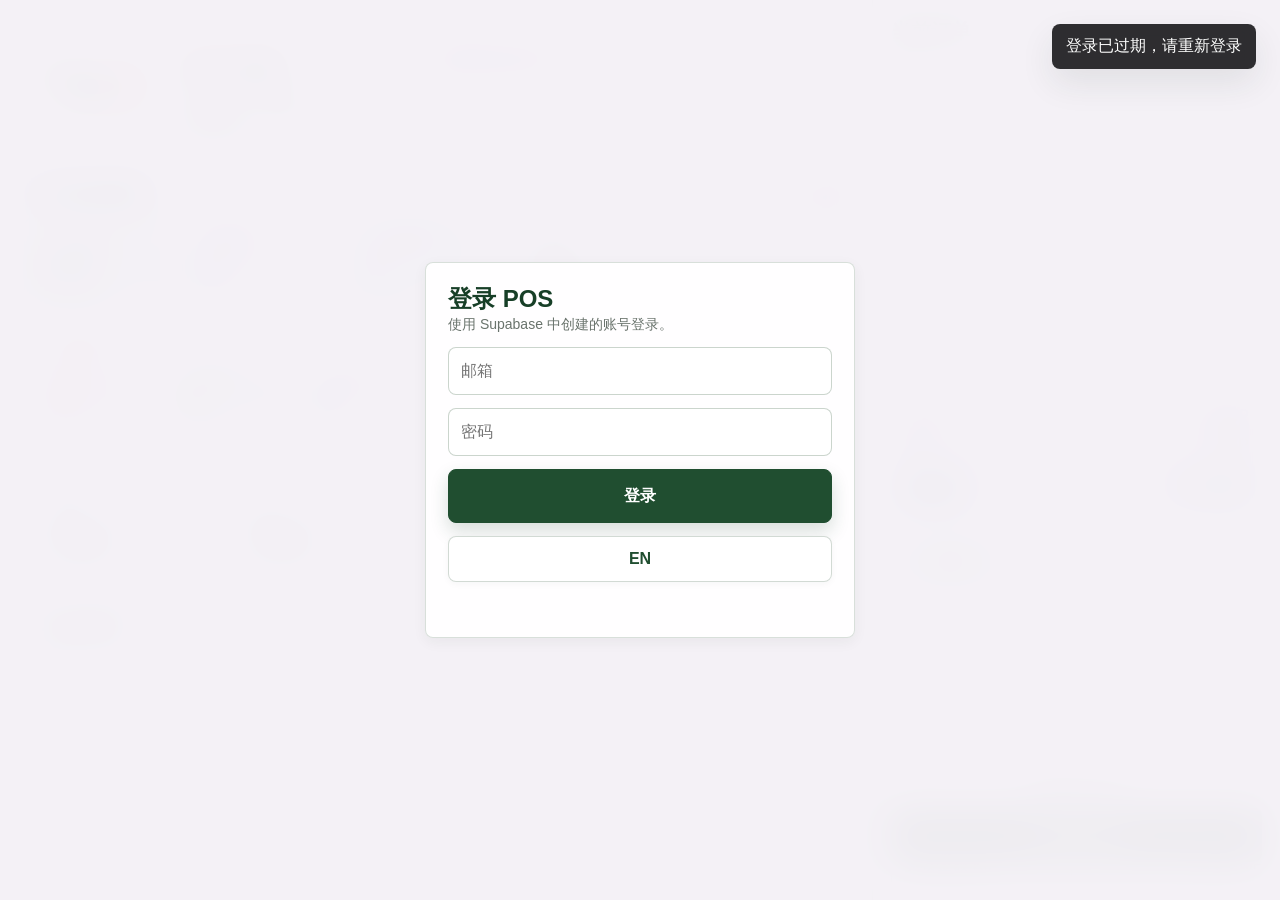
<file: index.html>
<!doctype html>
<html lang="zh-CN">
<head>
  <meta charset="utf-8">
  <meta name="viewport" content="width=device-width, initial-scale=1">
  <meta name="apple-mobile-web-app-capable" content="yes">
  <meta name="apple-mobile-web-app-title" content="Patuxai Pops POS">
  <meta name="apple-mobile-web-app-status-bar-style" content="default">
  <meta name="format-detection" content="telephone=no">
  <meta name="theme-color" content="#f7f4f7">
  <title>Patuxai Pops POS</title>
  <link rel="manifest" href="manifest.webmanifest">
  <link rel="apple-touch-icon" sizes="180x180" href="assets/icons/app-icon-180.png">
  <link rel="stylesheet" href="styles.css?v=20261006-phase1-profitability-r40">
</head>
<body class="locked">
  <div class="install-hint" id="installHint" hidden>
    <strong>安装到 iPad</strong>
    <span>点 Safari 分享按钮，选择“添加到主屏幕”。</span>
    <button type="button" id="installHintClose" aria-label="关闭安装提示">×</button>
  </div>

  <section class="auth-screen" id="authScreen">
    <form class="auth-card" id="loginForm">
      <div>
        <h1>登录 POS</h1>
        <div class="subtle">使用 Supabase 中创建的账号登录。</div>
      </div>
      <input id="emailInput" type="email" autocomplete="username" placeholder="邮箱">
      <input id="passwordInput" type="password" autocomplete="current-password" placeholder="密码">
      <button class="button primary" type="submit">登录</button>
      <button class="button language-toggle" data-language-toggle type="button">EN</button>
      <div class="auth-error" id="authError"></div>
    </form>
  </section>

  <section class="shift-screen" id="shiftScreen" hidden>
    <form class="shift-card" id="openShiftForm">
      <div>
        <span class="eyebrow">今日开班</span>
        <h1>开始营业</h1>
        <p>确认收银员和初始现金后，才可以开始正式收银。</p>
      </div>
      <div class="shift-date" id="shiftBusinessDate"></div>
      <label>收银员<input class="field-input" id="shiftCashierName" readonly></label>
      <label>初始现金 LAK<input class="field-input" id="openingCashInput" type="number" min="0" step="1000" value="0" required></label>
      <label>开班备注<input class="field-input" id="openingNoteInput" placeholder="可选"></label>
      <div class="shift-stock-note" id="shiftStockNote"></div>
      <section class="shift-today-summary" id="shiftTodaySummary" aria-label="今日营业概览">
        <div><span>今日销售额</span><strong id="shiftTodaySales">0 KIP</strong></div>
        <div><span>订单数</span><strong id="shiftTodayOrders">0</strong></div>
        <div><span>售出件数</span><strong id="shiftTodayItems">0</strong></div>
      </section>
      <button class="button primary" type="submit">开始营业</button>
    </form>
  </section>

  <div class="app">
    <main>
      <section class="topbar" aria-label="顶部">
        <div class="brand">
          <img class="brand-logo" src="assets/brand/patuxai-pops-logo.png" alt="Patuxai Pops by SERA">
          <div>
            <span class="brand-eyebrow">VIENTIANE · LAOS</span>
            <h1>POS 收银</h1>
            <div class="subtle"><span id="todayText"></span> · <span id="signedInAs"></span> · <span class="role-mode-badge" id="roleModeBadge">读取权限</span> · <span class="shift-badge" id="shiftStatus">未开班</span> · <button class="sync-badge sync-button online" id="syncBadge" type="button" title="点击重新同步菜单和库存" aria-label="重新同步菜单和库存">在线</button></div>
          </div>
        </div>
        <div class="toolbar">
          <input class="search" id="searchInput" type="search" placeholder="搜索商品或口味">
          <button class="ghost language-toggle" data-language-toggle type="button">EN</button>
          <a class="ghost" id="managementLink" href="admin.html#home">Owner 后台</a>
          <button class="ghost" id="closeShiftBtn" type="button" hidden>交班</button>
          <button class="ghost" id="logoutBtn">退出</button>
        </div>
      </section>

      <div class="catalog-toolbar">
        <nav class="tabs" id="categoryTabs" aria-label="商品分类"></nav>
        <button class="ghost sort-mode-button" id="sortModeBtn" type="button" hidden>调整品类排序</button>
      </div>
      <div class="sort-toolbar" id="sortToolbar" hidden>
        <span>按住品类右侧的拖动按钮，调整整个品类区块的前后顺序</span>
        <div>
          <button class="ghost" id="cancelSortBtn" type="button">取消</button>
          <button class="button primary" id="saveSortBtn" type="button">保存排序</button>
        </div>
      </div>
      <div class="order-sync-alert" id="orderSyncAlert" hidden>
        <div><strong id="orderSyncTitle">订单已安全保存在本机</strong><span id="orderSyncDetail"></span></div>
        <button class="ghost" id="retryOrdersBtn" type="button">重新同步</button>
      </div>
      <div class="stock-alert" id="lowStockAlert" hidden></div>
      <section class="grid" id="productGrid" aria-label="商品"></section>

      <section class="reports" id="ownerReports" aria-label="今日报表">
        <div class="reports-heading"><h2>今日营业概览</h2><span id="businessSummaryScope">全店实时</span></div>
        <div class="stat"><span>今日销售额</span><strong id="salesTotal">0 KIP</strong></div>
        <div class="stat"><span>订单数</span><strong id="orderCount">0</strong></div>
        <div class="stat"><span>总售出件数</span><strong id="itemCount">0</strong></div>
        <div class="stat"><span>热销</span><strong id="topItem">暂无</strong></div>
        <div class="stat category-sales-stat">
          <span>分类售出件数</span>
          <div class="pos-category-counts">
            <div><small>冰淇淋</small><strong id="icecreamItemCount">0</strong></div>
            <div><small>定制服务</small><strong id="serviceItemCount">0</strong></div>
            <div><small>文创周边</small><strong id="merchandiseItemCount">0</strong></div>
            <div><small>饮品</small><strong id="beverageItemCount">0</strong></div>
            <div><small>套餐</small><strong id="bundleItemCount">0</strong></div>
            <div><small>其他</small><strong id="otherItemCount">0</strong></div>
          </div>
        </div>
        <div class="stat payment-sales-stat">
          <span>今日收款</span>
          <div class="pos-payment-counts">
            <div><small>现金</small><strong id="todayCashSales">0 KIP</strong></div>
            <div><small>扫码</small><strong id="todayQrSales">0 KIP</strong></div>
            <div><small>转账</small><strong id="todayTransferSales">0 KIP</strong></div>
            <div><small>其他</small><strong id="todayOtherSales">0 KIP</strong></div>
          </div>
        </div>
      </section>

      <section class="panel" aria-label="订单记录">
        <h2>今日订单</h2>
        <table>
          <thead>
            <tr>
              <th>时间</th>
              <th>内容</th>
              <th>付款</th>
              <th>金额</th>
            </tr>
          </thead>
          <tbody id="ordersBody"></tbody>
        </table>
      </section>
    </main>

    <aside aria-label="购物车">
      <div class="cart-head">
        <div>
          <h2>当前订单</h2>
          <span class="cart-count" id="cartCount">0 件</span>
        </div>
        <button class="ghost" id="clearCart">清空</button>
      </div>
      <div class="cart-list" id="cartList"></div>
      <div class="checkout">
        <div class="summary">
          <div class="summary-detail"><span>小计</span><strong id="subtotal">0 KIP</strong></div>
          <div class="summary-detail"><span>折扣</span><strong id="discountText">0 KIP</strong></div>
          <div class="total"><span>应收</span><strong id="grandTotal">0 KIP</strong></div>
        </div>
        <div class="promotion-applied" id="promotionApplied" hidden></div>
        <div class="pay-methods" id="payMethods">
          <button class="pay active" data-pay="cash">Cash</button>
          <button class="pay" data-pay="qr">QR</button>
          <button class="pay" data-pay="bank_transfer">转账</button>
          <details class="checkout-more" id="checkoutMore">
            <summary>更多选项</summary>
            <div class="more-pay-methods">
              <button class="pay" data-pay="mixed">混合支付</button>
              <button class="pay" id="complimentaryPayBtn" data-pay="complimentary">赠送</button>
              <button class="pay" data-pay="other">其他支付</button>
            </div>
            <div class="advanced-order-fields">
              <label class="discount-row" id="discountReasonRow" for="discountReasonInput" hidden>
                <span>折扣备注</span>
                <input class="field-input" id="discountReasonInput" placeholder="选填">
              </label>
              <label class="advanced-note">订单备注<input class="field-input" id="orderNoteInput" placeholder="可选"></label>
            </div>
          </details>
        </div>
        <details class="quick-discount" id="quickDiscount">
          <summary>折扣 <span>可选</span></summary>
          <div class="quick-discount-body">
            <div class="quick-discount-head">
              <span>选择折扣</span>
              <button type="button" data-discount-clear>清除</button>
            </div>
            <div class="quick-discount-actions">
              <button type="button" data-discount="5000">-5k</button>
              <button type="button" data-discount="10000">-10k</button>
              <button type="button" data-discount="20000">-20k</button>
              <button type="button" data-discount-rate="10">-10%</button>
            </div>
            <input class="field-input" id="discountInput" inputmode="decimal" type="number" min="0" step="1000" placeholder="其他折扣金额">
          </div>
        </details>
        <div class="payment-confirm" id="paymentConfirm">
          <div class="qr-payment-display" id="qrPaymentDisplay" hidden><img id="qrPaymentImage" alt="QR 收款码"><strong id="qrPaymentAmount">应收 0 KIP</strong><span>确认到账后再完成收款</span></div>
          <label id="paymentReferenceRow" hidden>交易参考号<input class="field-input" id="paymentReferenceInput" placeholder="可选"></label>
          <div class="mixed-payment-grid" id="mixedPaymentGrid" hidden>
            <label>Cash<input class="field-input" id="mixedCashInput" type="number" min="0" step="1000" value="0"></label>
            <label>QR<input class="field-input" id="mixedQrInput" type="number" min="0" step="1000" value="0"></label>
            <label>Bank Transfer<input class="field-input" id="mixedTransferInput" type="number" min="0" step="1000" value="0"></label>
            <div class="mixed-total" id="mixedTotalText">合计 0 KIP</div>
          </div>
        </div>
        <div class="cash-presets" id="cashPresets">
          <button class="cash-preset" data-cash="exact">刚好</button>
          <button class="cash-preset" data-cash="55000">55k</button>
          <button class="cash-preset" data-cash="110000">110k</button>
          <button class="cash-preset" data-cash="220000">220k</button>
        </div>
        <div class="cash-row">
          <input class="field-input" id="cashInput" inputmode="decimal" type="number" min="0" step="1000" placeholder="实收金额 KIP">
          <div class="change" id="changeText">找零 0 KIP</div>
        </div>
        <div class="checkout-submit-bar">
          <span class="checkout-status" id="checkoutStatus">选择商品开始点单</span>
          <button class="primary checkout-button" id="checkoutBtn" disabled>完成现金收款</button>
        </div>
      </div>
    </aside>
  </div>

  <section class="shift-close-sheet" id="closeShiftSheet" hidden>
    <form class="shift-card close-shift-card" id="closeShiftForm">
      <div class="sheet-head"><div><span class="eyebrow">交班对账</span><h2>结束当前班次</h2></div><button class="ghost" id="closeShiftCancel" type="button">关闭</button></div>
      <div class="shift-summary" id="shiftCloseSummary"></div>
      <div class="shift-close-grid">
        <label>实际现金<input class="field-input" name="actual_cash" type="number" min="0" step="1000" required></label>
        <label>实际 QR 到账<input class="field-input" name="qr_actual" type="number" min="0" step="1000"></label>
        <label>实际转账<input class="field-input" name="transfer_actual" type="number" min="0" step="1000"></label>
        <label>其他实际到账<input class="field-input" name="other_actual" type="number" min="0" step="1000"></label>
        <label>天气<select class="field-input" name="weather"><option value="sunny">晴</option><option value="cloudy">多云</option><option value="light_rain">小雨</option><option value="heavy_rain">大雨</option><option value="very_hot">高温</option><option value="other">其他</option></select></label>
        <label>库存问题<input class="field-input" name="stock_issue" placeholder="无则留空"></label>
        <label>设备问题<input class="field-input" name="equipment_issue" placeholder="无则留空"></label>
        <label>特殊活动<input class="field-input" name="special_event" placeholder="无则留空"></label>
        <label class="wide-field">差异原因<input class="field-input" name="difference_note" placeholder="有差额时必填"></label>
        <label class="wide-field">交班备注<input class="field-input" name="closing_note" placeholder="可选"></label>
        <label class="wide-field">当日备注<input class="field-input" name="operation_note" placeholder="客流、天气、异常情况等"></label>
      </div>
      <button class="button primary" type="submit">确认交班</button>
    </form>
  </section>

  <div class="toast" id="toast"></div>
  <script src="i18n.js?v=20261006-phase1-profitability-r40"></script>
  <script src="config.js?v=20261006-phase1-profitability-r40"></script>
  <script src="common.js?v=20261006-phase1-profitability-r40"></script>
  <script src="pos.js?v=20261006-phase1-profitability-r40"></script>
</body>
</html>
</file>
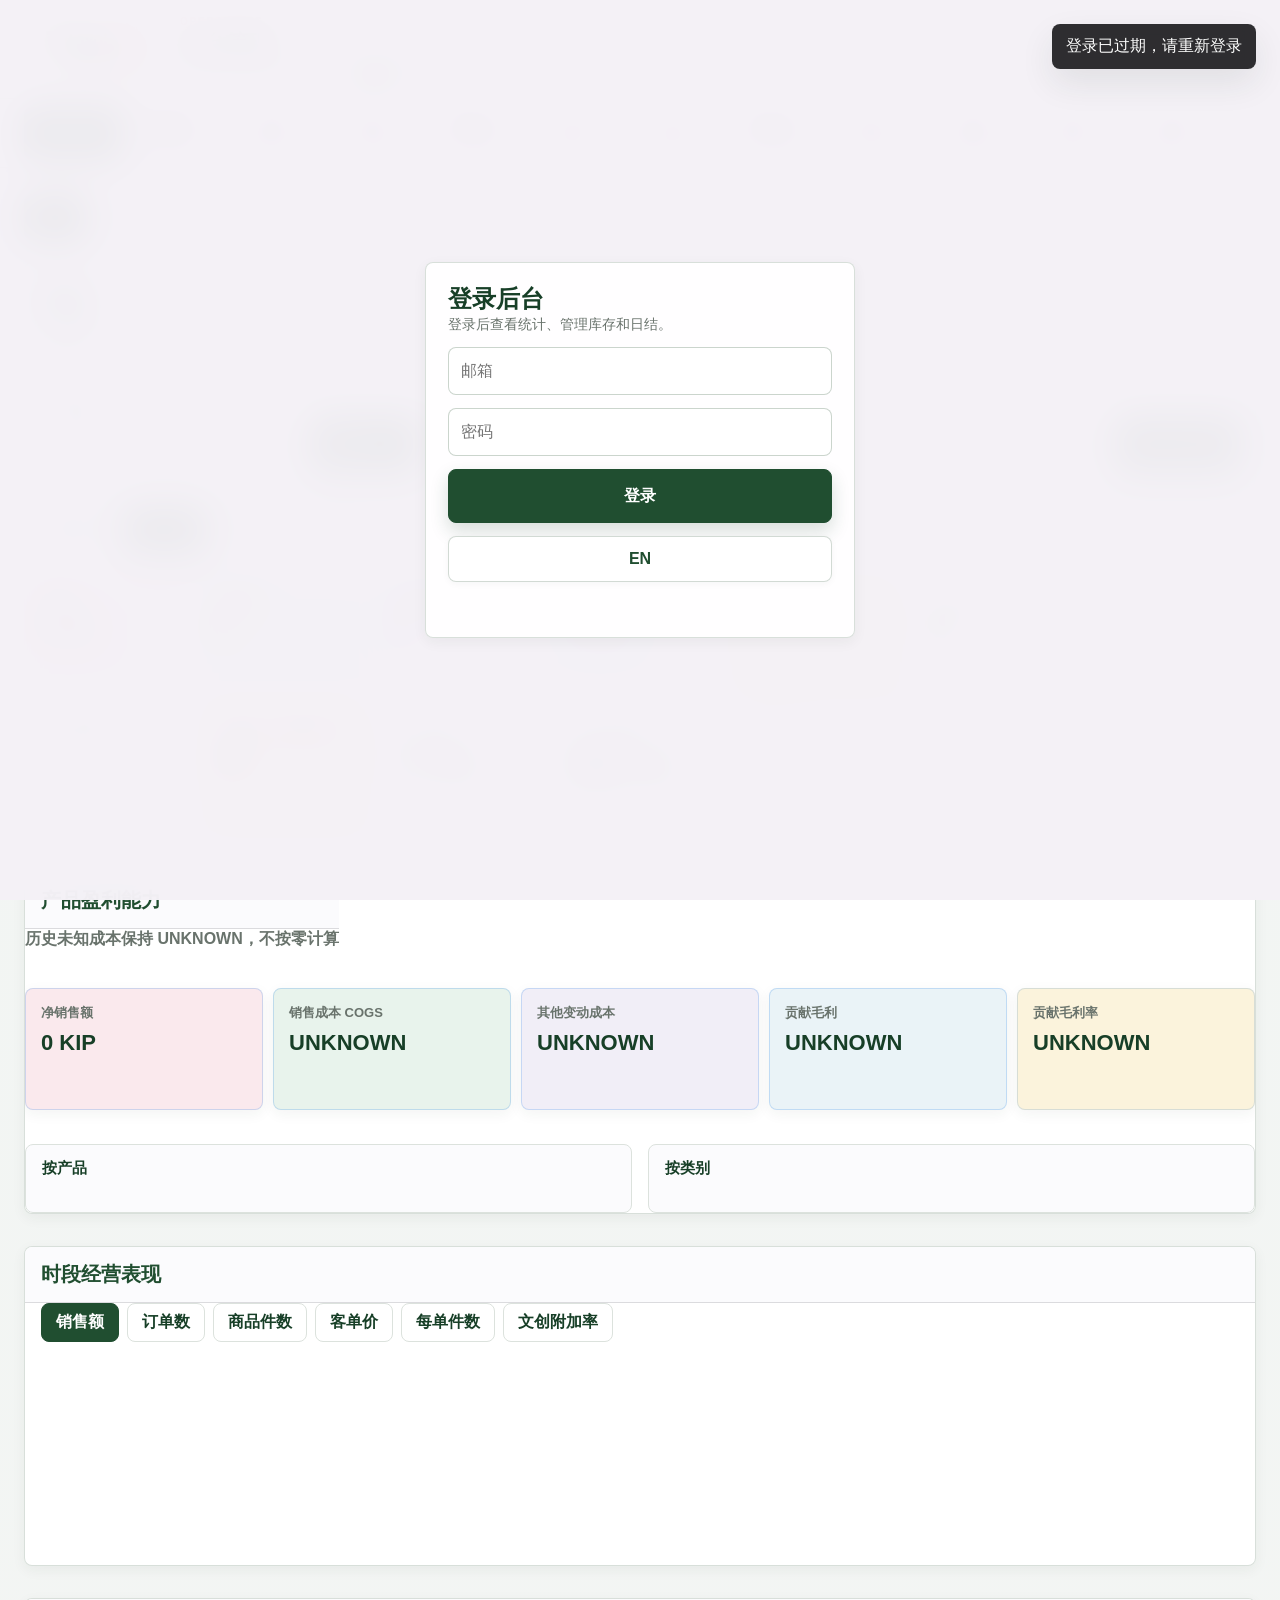
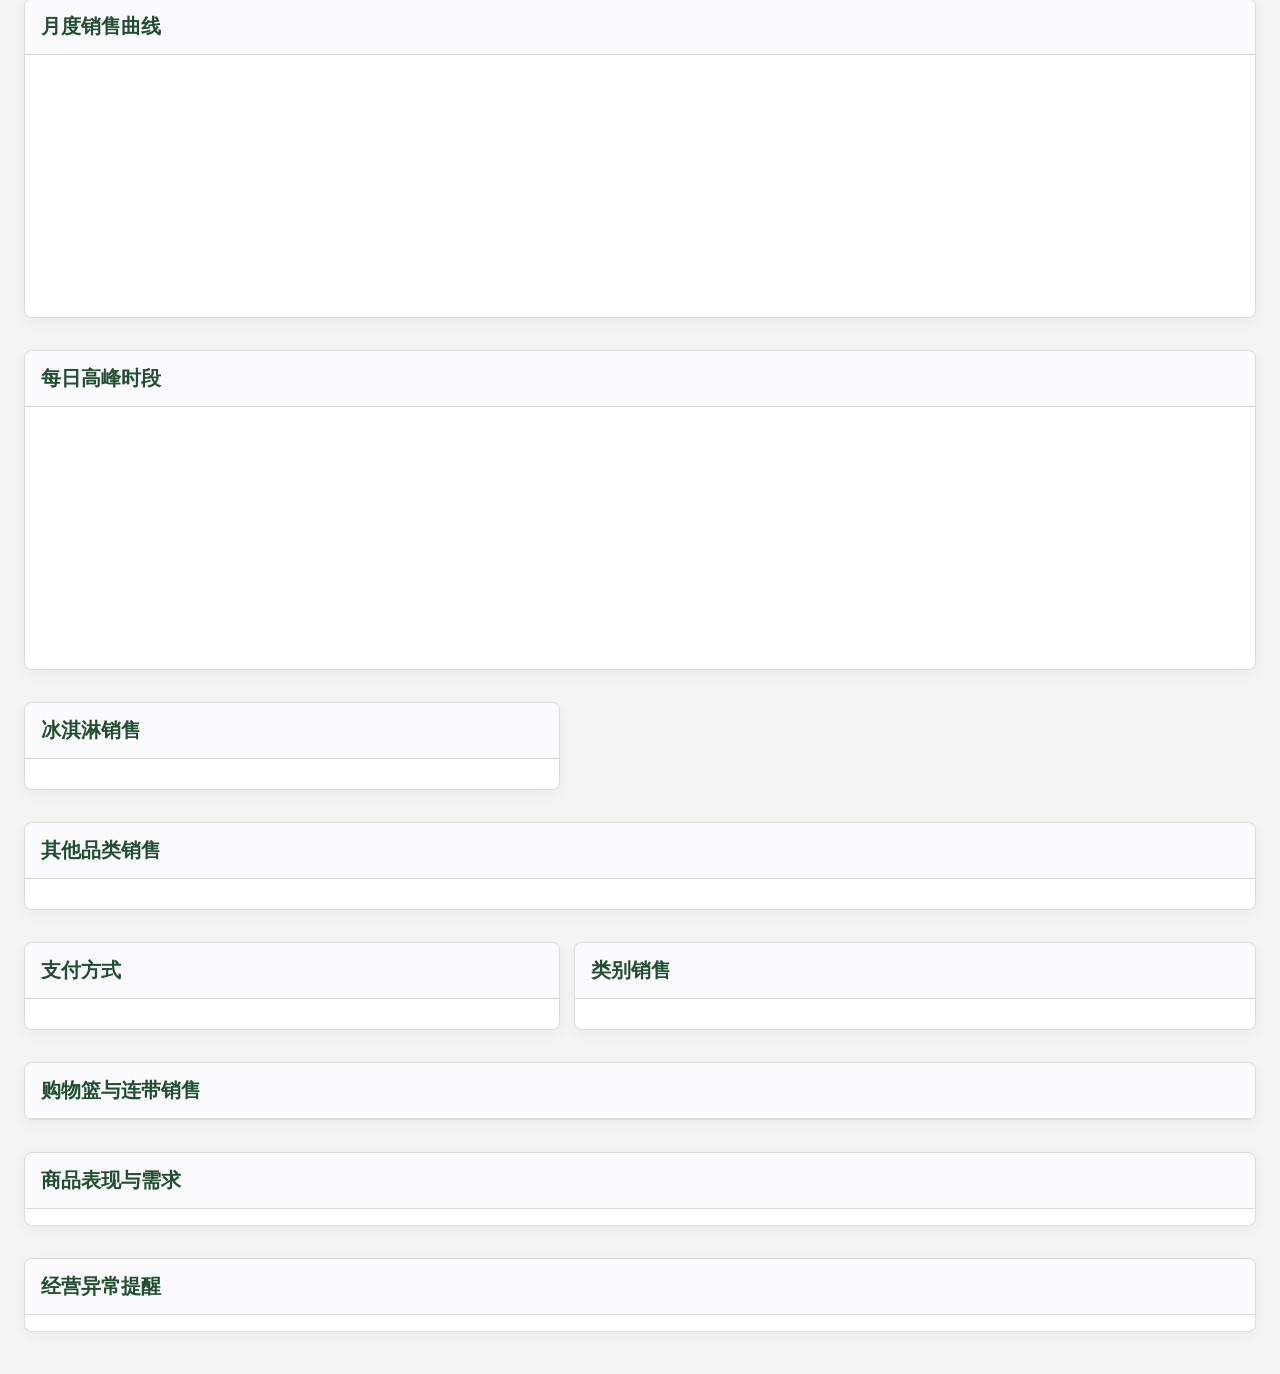
<file: admin.html>
<!doctype html>
<html lang="zh-CN">
<head>
  <meta charset="utf-8">
  <meta name="viewport" content="width=device-width, initial-scale=1">
  <meta name="apple-mobile-web-app-capable" content="yes">
  <meta name="apple-mobile-web-app-title" content="Patuxai Pops 后台">
  <meta name="apple-mobile-web-app-status-bar-style" content="default">
  <meta name="format-detection" content="telephone=no">
  <meta name="theme-color" content="#f7f4f7">
  <title>Patuxai Pops 后台统计</title>
  <link rel="manifest" href="manifest.webmanifest">
  <link rel="apple-touch-icon" sizes="180x180" href="assets/icons/app-icon-180.png">
  <link rel="stylesheet" href="styles.css?v=20261006-phase1-profitability-r40">
</head>
<body class="locked">
  <div class="install-hint" id="installHint" hidden>
    <strong>安装到 iPad</strong>
    <span>点 Safari 分享按钮，选择“添加到主屏幕”。</span>
    <button type="button" id="installHintClose" aria-label="关闭安装提示">×</button>
  </div>

  <section class="auth-screen" id="authScreen">
    <form class="auth-card" id="loginForm">
      <div>
        <h1>登录后台</h1>
        <div class="subtle">登录后查看统计、管理库存和日结。</div>
      </div>
      <input id="emailInput" type="email" autocomplete="username" placeholder="邮箱">
      <input id="passwordInput" type="password" autocomplete="current-password" placeholder="密码">
      <button class="button primary" type="submit">登录</button>
      <button class="button language-toggle" data-language-toggle type="button">EN</button>
      <div class="auth-error" id="authError"></div>
    </form>
  </section>

  <main class="page">
    <section class="topbar">
      <div class="brand admin-brand">
        <img class="brand-logo" src="assets/brand/patuxai-pops-logo.png" alt="Patuxai Pops by SERA">
        <div>
          <span class="brand-eyebrow">OPERATIONS</span>
          <h1 id="adminTitle">后台管理</h1>
          <div class="subtle"><span id="rangeText">Patuxai Pops 销售数据</span> · <span id="signedInAs"></span> · <span class="role-mode-badge" id="adminRoleBadge">读取权限</span> · <span class="sync-badge online" id="syncBadge">在线</span></div>
        </div>
      </div>
      <div class="actions">
        <button class="button language-toggle" data-language-toggle type="button">EN</button>
        <a class="button" href="index.html">返回点单</a>
        <button class="button" id="testConnection" type="button">测试连接</button>
        <button class="button" id="logoutBtn">退出</button>
      </div>
    </section>

    <nav class="admin-shortcuts" id="adminShortcuts" aria-label="后台功能">
      <a href="#home" data-admin-nav="home">
        <strong>首页</strong>
        <span>经营概览</span>
      </a>
      <a href="#analytics" data-admin-nav="analytics">
        <strong>销售分析</strong>
        <span>趋势与排行</span>
      </a>
      <a href="#menuManagement" data-admin-nav="menu">
        <strong>菜单</strong>
        <span>商品与图片</span>
      </a>
      <a href="#stockManagement" data-admin-nav="stock">
        <strong>库存</strong>
        <span>补货与售罄</span>
      </a>
      <a href="#inventoryMovementsPanel" data-admin-nav="inventory">
        <strong>库存记录</strong>
        <span>出入库流水</span>
      </a>
      <a href="#closeoutPanel" data-admin-nav="closeout">
        <strong>日结</strong>
        <span>现金核对</span>
      </a>
      <a href="#ordersPanel" data-admin-nav="orders">
        <strong>订单</strong>
        <span>明细与取消</span>
      </a>
      <a href="#businessDayPanel" data-admin-nav="business">
        <strong>营业记录</strong>
        <span>天气与活动</span>
      </a>
      <a href="#shiftsPanel" data-admin-nav="shifts">
        <strong>班次</strong>
        <span>开班与交班</span>
      </a>
      <a href="#promotionsPanel" data-admin-nav="promotions">
        <strong>促销</strong>
        <span>折扣与赠品</span>
      </a>
      <a href="#reconciliationPanel" data-admin-nav="reconciliation">
        <strong>对账</strong>
        <span>支付核对</span>
      </a>
      <a href="#systemPanel" data-admin-nav="system">
        <strong>系统</strong>
        <span>检查与导出</span>
      </a>
    </nav>

    <nav class="range" aria-label="统计范围">
      <button class="active" data-range="today">今天</button>
      <button data-range="7days">近 7 天</button>
      <button data-range="month">本月</button>
      <button data-range="all">全部</button>
      <label class="date-filter">
        <span>指定日期</span>
        <input id="dateFilter" type="date">
      </label>
    </nav>

    <section class="date-search-panel" aria-label="按日期查询销售数据">
      <div>
        <strong>查询日期范围</strong>
        <span>可以查看某一天、当月，或指定从哪一天到哪一天的数据。</span>
      </div>
      <div class="date-search-actions date-search-grid">
        <label>
          单日
          <input id="dateSearchInput" type="date">
        </label>
        <button class="button primary" id="dateSearchBtn" type="button">查看这一天</button>
        <label>
          月份
          <input id="monthSearchInput" type="month">
        </label>
        <button class="button" id="monthSearchBtn" type="button">查看这个月</button>
        <label>
          开始日期
          <input id="rangeStartInput" type="date">
        </label>
        <label>
          结束日期
          <input id="rangeEndInput" type="date">
        </label>
        <button class="button primary" id="rangeSearchBtn" type="button">查看日期范围</button>
      </div>
    </section>

    <nav class="product-filters admin-filter-panel" id="productFilters" aria-label="产品筛选">
      <button data-product-filter="all">当前菜单</button>
      <button class="active" data-product-filter="active">上架中</button>
      <button data-product-filter="inactive">已下架</button>
      <button data-product-filter="low">低库存</button>
    </nav>

    <section class="stats admin-view" data-admin-view="home" aria-label="汇总">
      <div class="card"><span>销售额</span><strong id="salesTotal">0 KIP</strong><small id="salesTotalCompare"></small></div>
      <div class="card"><span>订单数</span><strong id="orderCount">0</strong><small id="orderCountCompare"></small></div>
      <div class="card"><span>销售件数</span><strong id="itemCount">0</strong><small id="itemCountCompare"></small></div>
      <div class="card"><span>客单价</span><strong id="avgOrder">0 KIP</strong><small id="avgOrderCompare"></small></div>
      <div class="card"><span>每单平均件数</span><strong id="avgItemsPerOrder">0</strong><small id="avgItemsCompare"></small></div>
      <div class="card"><span>单件订单占比</span><strong id="singleItemOrderRate">0%</strong><small id="singleItemCompare"></small></div>
      <div class="card"><span>冰淇淋数量</span><strong id="iceCreamItemCount">0</strong></div>
      <div class="card"><span>文创商品数量</span><strong id="merchItemCount">0</strong></div>
      <div class="card"><span>冰淇淋＋文创混合订单</span><strong id="mixedOrderRate">0%</strong></div>
      <div class="card"><span>取消 / 退款</span><strong id="cancelRefundSummary">0 / 0 KIP</strong><small id="discountGiftSummary">折扣 0 KIP · 赠品 0</small></div>
      <div class="card payment-card"><span>支付方式收款</span><strong id="cashSales">现金 0 KIP</strong><small id="paymentDetail">扫码 0 KIP · 其他 0 KIP</small></div>
      <div class="card"><span>低库存 SKU</span><strong id="lowStockSkuCount">0</strong></div>
    </section>

    <section class="panel anchor-panel admin-view" id="closeoutPanel" data-admin-view="closeout">
      <h2>今日日结</h2>
      <div class="close-form">
        <label>
          系统现金
          <div class="close-value" id="expectedCash">0 KIP</div>
        </label>
        <label>
          实际现金
          <input class="field-input" id="actualCash" inputmode="decimal" type="number" min="0" step="1000" placeholder="输入现金金额">
        </label>
        <label>
          差额
          <div class="close-value" id="cashDiff">0 KIP</div>
        </label>
        <button class="button primary" id="saveCloseout">保存日结</button>
      </div>
      <div class="close-history" id="closeHistory">今天还没有日结记录。</div>
    </section>

    <section class="panel anchor-panel admin-view" id="menuManagement" data-admin-view="menu">
      <h2>菜单管理</h2>
      <form class="add-product-form" id="addProductForm">
        <label>
          产品名称
          <input class="field-input" name="name" required placeholder="例如：定制冰棒服务">
        </label>
        <label>
          分类
          <select class="field-input" name="category" required>
            <option value="icecream">冰淇淋</option>
            <option value="merchandise">文创商品</option>
            <option value="beverage">饮料</option>
            <option value="service">定制服务</option>
            <option value="deposit">订金</option>
            <option value="other">其他产品</option>
          </select>
        </label>
        <label>
          SKU
          <input class="field-input" name="sku" placeholder="例如 PP-MER-KEY-01">
        </label>
        <label>
          系列
          <input class="field-input" name="series" placeholder="例如 Patuxai 文创">
        </label>
        <label>
          售价 KIP
          <input class="field-input" name="price" type="number" min="0" step="1000" required placeholder="55000">
        </label>
        <label>
          单件生产成本 KIP
          <input class="field-input" name="production_cost" type="number" min="0" step="1" placeholder="未知请留空">
        </label>
        <label>
          单件包装成本 KIP
          <input class="field-input" name="packaging_cost" type="number" min="0" step="1" placeholder="未知请留空">
        </label>
        <label>
          单件其他变动成本 KIP
          <input class="field-input" name="other_variable_cost" type="number" min="0" step="1" placeholder="未知请留空">
        </label>
        <label>
          初始库存
          <input class="field-input" name="stock" type="number" min="0" step="1" value="0" required>
        </label>
        <label>
          低库存提醒
          <input class="field-input" name="low_stock_threshold" type="number" min="0" step="1" value="10" required>
        </label>
        <label class="soldout-check">
          <input name="track_inventory" type="checkbox" checked>
          跟踪库存
        </label>
        <label>
          说明
          <input class="field-input" name="note" placeholder="可选">
        </label>
        <button class="button primary" type="submit">新增产品</button>
      </form>
      <div class="menu-editor" id="menuEditor"></div>
    </section>

    <section class="dashboard admin-view" id="analyticsPanel" data-admin-view="analytics">
      <div class="panel wide-panel profitability-panel">
        <div class="section-head">
          <div>
            <h2>产品盈利能力</h2>
            <span id="profitabilityCoverage">历史未知成本保持 UNKNOWN，不按零计算</span>
          </div>
        </div>
        <div class="stats profitability-stats">
          <div class="card"><span>净销售额</span><strong id="profitNetSales">0 KIP</strong></div>
          <div class="card"><span>销售成本 COGS</span><strong id="profitCogs">UNKNOWN</strong><small id="profitCogsDetail"></small></div>
          <div class="card"><span>其他变动成本</span><strong id="profitVariableCosts">UNKNOWN</strong><small id="profitVariableDetail"></small></div>
          <div class="card"><span>贡献毛利</span><strong id="profitContribution">UNKNOWN</strong><small id="profitContributionDetail"></small></div>
          <div class="card"><span>贡献毛利率</span><strong id="profitContributionRate">UNKNOWN</strong></div>
        </div>
        <div class="profitability-grid">
          <section>
            <h3>按产品</h3>
            <div class="list" id="profitabilityByProduct"></div>
          </section>
          <section>
            <h3>按类别</h3>
            <div class="list" id="profitabilityByCategory"></div>
          </section>
        </div>
      </div>
      <div class="panel chart-panel wide-panel">
        <h2>时段经营表现</h2>
        <div class="metric-switch" id="hourMetricSwitch">
          <button class="active" type="button" data-hour-metric="amount">销售额</button>
          <button type="button" data-hour-metric="orders">订单数</button>
          <button type="button" data-hour-metric="qty">商品件数</button>
          <button type="button" data-hour-metric="avg">客单价</button>
          <button type="button" data-hour-metric="avgItems">每单件数</button>
          <button type="button" data-hour-metric="addon">文创附加率</button>
        </div>
        <div class="chart-body" id="operationsHourChart"></div>
      </div>
      <div class="panel chart-panel wide-panel">
        <h2>月度销售曲线</h2>
        <div class="chart-body" id="monthlySalesChart"></div>
      </div>
      <div class="panel chart-panel wide-panel">
        <h2>每日高峰时段</h2>
        <div class="chart-body" id="dailyPeakChart"></div>
      </div>
      <div class="panel">
        <h2>冰淇淋销售</h2>
        <div class="list" id="productRanking"></div>
      </div>
      <div class="panel category-breakdown-panel">
        <h2>其他品类销售</h2>
        <div class="category-breakdown" id="categoryBreakdown"></div>
      </div>
      <div class="panel">
        <h2>支付方式</h2>
        <div class="list" id="paymentSummary"></div>
      </div>
      <div class="panel">
        <h2>类别销售</h2>
        <div class="list" id="categorySummary"></div>
      </div>
      <div class="panel wide-panel">
        <h2>购物篮与连带销售</h2>
        <div class="basket-analysis" id="basketAnalysis"></div>
      </div>
      <div class="panel wide-panel">
        <h2>商品表现与需求</h2>
        <div class="product-performance" id="productPerformance"></div>
      </div>
      <div class="panel wide-panel alert-panel">
        <h2>经营异常提醒</h2>
        <div class="alert-list" id="operationsAlerts"></div>
      </div>
    </section>

    <section class="panel anchor-panel admin-view" id="stockManagement" data-admin-view="stock">
      <h2>库存与售罄</h2>
      <div class="stock-overview" id="stockOverview"></div>
      <div class="list" id="stockSummary"></div>
    </section>

    <section class="panel anchor-panel admin-view" id="inventoryMovementsPanel" data-admin-view="inventory">
      <h2>库存记录</h2>
      <div class="list" id="inventoryMovements"></div>
    </section>

    <section class="panel anchor-panel admin-view" id="ordersPanel" data-admin-view="orders">
      <h2>订单明细</h2>
      <div class="table-filters"><input class="field-input" id="orderProductFilter" placeholder="搜索商品"><select class="field-input" id="orderPaymentFilter"><option value="">全部支付</option><option value="cash">Cash</option><option value="qr">QR</option><option value="bank_transfer">转账</option><option value="mixed">混合</option><option value="complimentary">赠送</option><option value="other">其他</option></select><input class="field-input" id="orderCashierFilter" placeholder="搜索收银员"></div>
      <table>
        <thead>
          <tr>
            <th>日期</th>
            <th>时间</th>
            <th>内容</th>
            <th>付款</th>
            <th>金额</th>
            <th>状态</th>
            <th>操作</th>
          </tr>
        </thead>
        <tbody id="ordersBody"></tbody>
      </table>
    </section>

    <section class="panel anchor-panel admin-view" id="businessDayPanel" data-admin-view="business">
      <h2>每日营业记录</h2>
      <form class="business-day-form" id="businessDayForm">
        <label>日期<input class="field-input" name="day" type="date" required></label>
        <label>计划开门<input class="field-input" name="planned_open_time" type="time"></label>
        <label>计划收摊<input class="field-input" name="planned_close_time" type="time"></label>
        <label>天气<select class="field-input" name="weather"><option value="sunny">晴</option><option value="cloudy">多云</option><option value="light_rain">小雨</option><option value="heavy_rain">大雨</option><option value="very_hot">高温</option><option value="other">其他</option></select></label>
        <label>活动<input class="field-input" name="activity" placeholder="市集、节日、团购等"></label>
        <label class="business-note">异常与说明<input class="field-input" name="exception_note" placeholder="晚开、提前收摊、设备故障等"></label>
        <label>状态<select class="field-input" name="status"><option value="normal">正常营业</option><option value="late_open">晚开</option><option value="early_close">提前收摊</option><option value="partial">部分营业</option><option value="closed">未营业</option><option value="event">活动日</option><option value="test">测试日</option></select></label>
        <button class="button primary" type="submit">保存营业记录</button>
      </form>
      <div class="list" id="businessDayHistory"></div>
    </section>

    <section class="panel anchor-panel admin-view" id="shiftsPanel" data-admin-view="shifts">
      <div class="section-head"><div><h2>班次管理</h2><span>系统金额与实际到账按班次核对</span></div></div>
      <div class="table-filters"><input class="field-input" id="shiftCashierFilter" placeholder="搜索收银员"><select class="field-input" id="shiftStatusFilter"><option value="">全部状态</option><option value="open">未交班</option><option value="closed">已关闭</option><option value="cancelled">已取消</option></select></div>
      <div class="list" id="shiftsList"></div>
    </section>

    <section class="panel anchor-panel admin-view" id="promotionsPanel" data-admin-view="promotions">
      <div class="section-head"><div><h2>促销管理</h2><span>当前先支持固定折扣、套餐价和买赠</span></div></div>
      <form class="promotion-form" id="promotionForm">
        <label>名称<input class="field-input" name="promotion_name" required placeholder="例如：两支组合价"></label>
        <label>代码<input class="field-input" name="promotion_code" required placeholder="例如 POP2"></label>
        <label>类型<select class="field-input" name="promotion_type"><option value="fixed_discount">固定折扣</option><option value="bundle_price">套餐价</option><option value="buy_x_get_y">买 X 送 Y</option><option value="gift_with_purchase">满额赠品</option></select></label>
        <label>最低件数<input class="field-input" name="minimum_quantity" type="number" min="0" value="0"></label>
        <label>最低金额<input class="field-input" name="minimum_amount" type="number" min="0" step="1000" value="0"></label>
        <label>折扣 / 套餐价<input class="field-input" name="discount_value" type="number" min="0" step="1000" value="0"></label>
        <label>指定购买商品<select class="field-input" name="eligible_product_id" id="promotionEligibleProduct"><option value="">任意商品</option></select></label>
        <label>赠品<select class="field-input" name="gift_product_id" id="promotionGiftProduct"><option value="">不送赠品</option></select></label>
        <label>开始时间<input class="field-input" name="start_at" type="datetime-local"></label>
        <label>结束时间<input class="field-input" name="end_at" type="datetime-local"></label>
        <label>使用上限<input class="field-input" name="usage_limit" type="number" min="1" placeholder="留空表示不限"></label>
        <button class="button primary" type="submit">新增促销</button>
      </form>
      <div class="list" id="promotionsList"></div>
    </section>

    <section class="panel anchor-panel admin-view" id="reconciliationPanel" data-admin-view="reconciliation">
      <div class="section-head"><div><h2>每日对账</h2><span>仅现金进入现金账；QR、转账分别核对</span></div><button class="button primary" id="refreshReconciliation" type="button">刷新所选日期</button></div>
      <div class="list" id="reconciliationList"></div>
    </section>

    <section class="panel anchor-panel admin-view" id="systemPanel" data-admin-view="system">
      <div class="section-head"><div><h2>系统检查与导出</h2><span id="currentRoleText">正在读取权限</span></div></div>
      <div class="system-export-actions">
        <button class="button primary" id="exportOrdersCsv" type="button">导出订单 CSV</button>
        <button class="button" id="exportItemsCsv" type="button">导出明细 CSV</button>
        <button class="button" id="exportInventoryCsv" type="button">导出库存 CSV</button>
        <button class="button primary" id="exportXlsx" type="button">导出 Excel</button>
        <button class="button" id="exportShiftsCsv" type="button">导出班次 CSV</button>
        <button class="button" id="exportPaymentsCsv" type="button">导出支付 CSV</button>
        <button class="button" id="exportPromotionsCsv" type="button">导出促销 CSV</button>
        <button class="button" id="exportPromotionUsageCsv" type="button">导出促销使用 CSV</button>
        <button class="button" id="exportUpsellCsv" type="button">导出推荐效果 CSV</button>
        <button class="button" id="exportOperationsCsv" type="button">导出营业记录 CSV</button>
      </div>
      <h3>数据质量提醒</h3>
      <div class="alert-list" id="dataQualityList"></div>
      <h3>账号权限</h3>
      <p class="section-help">先在 Supabase Authentication → Users 创建员工登录账号。新账号会自动成为“员工”，Owner 可在这里调整角色或停用账号。</p>
      <div class="list" id="rolesList"></div>
      <h3>最近操作</h3>
      <div class="list" id="auditList"></div>
    </section>
  </main>

  <button class="back-top" id="backTop" type="button" aria-label="返回顶部">↑ 顶部</button>
  <div class="toast" id="toast"></div>
  <script src="i18n.js?v=20261006-phase1-profitability-r40"></script>
  <script src="config.js?v=20261006-phase1-profitability-r40"></script>
  <script src="common.js?v=20261006-phase1-profitability-r40"></script>
  <script src="admin.js?v=20261006-phase1-profitability-r40"></script>
</body>
</html>
</file>
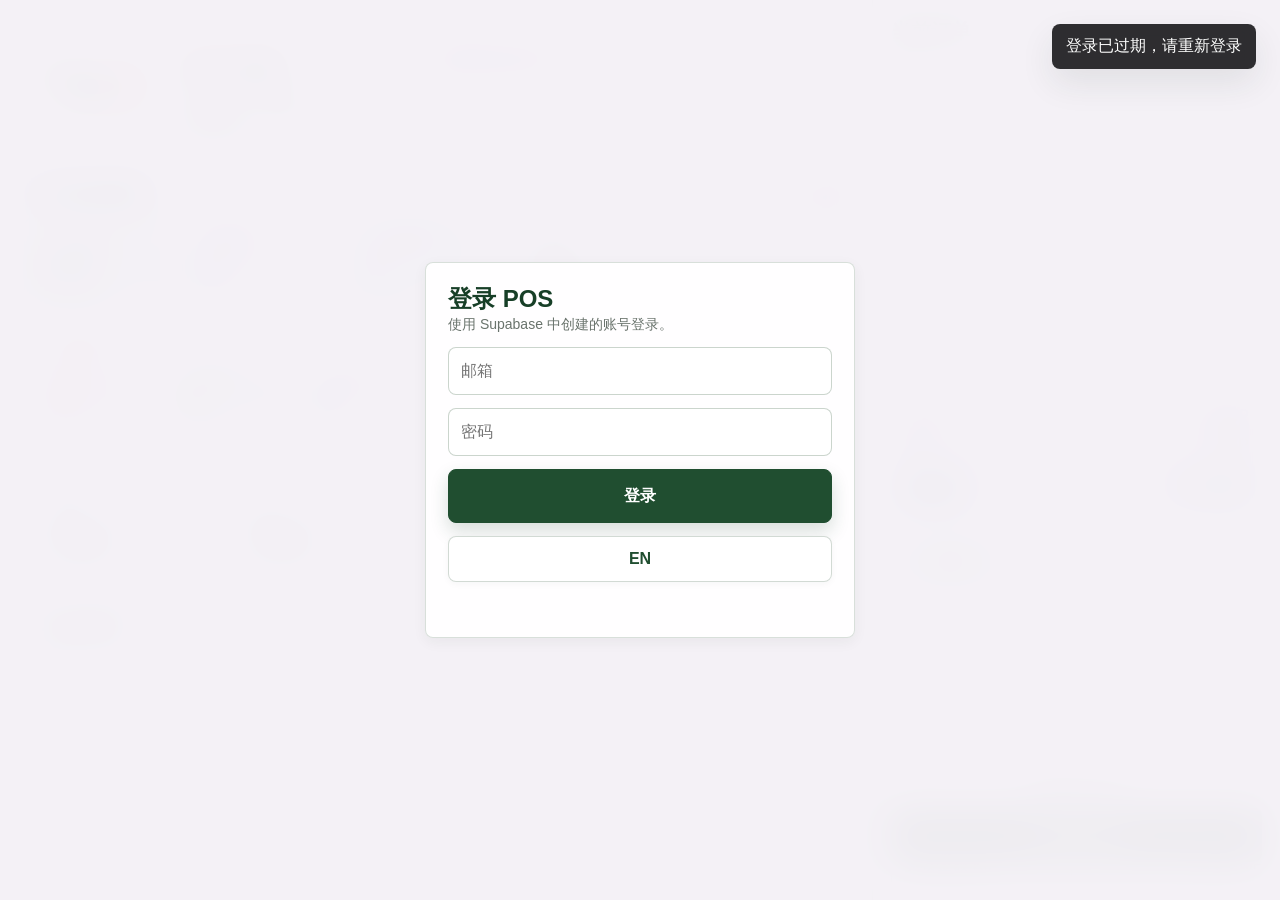
<file: reset-cache.html>
<!doctype html>
<html lang="zh-CN">
<head>
  <meta charset="utf-8">
  <meta name="viewport" content="width=device-width, initial-scale=1">
  <title>刷新 POS 缓存</title>
  <style>
    body {
      margin: 0;
      min-height: 100vh;
      display: grid;
      place-items: center;
      background: #f6f8fb;
      color: #17212b;
      font-family: -apple-system, BlinkMacSystemFont, "Segoe UI", sans-serif;
    }
    main {
      width: min(90vw, 420px);
      border: 1px solid #dce4e8;
      border-radius: 10px;
      background: #fff;
      padding: 24px;
      box-shadow: 0 16px 40px rgba(31, 45, 61, 0.1);
      text-align: center;
    }
    h1 {
      margin: 0 0 10px;
      font-size: 24px;
    }
    p {
      margin: 0;
      color: #6b778c;
      line-height: 1.6;
    }
  </style>
</head>
<body>
  <main>
    <h1>正在刷新 POS</h1>
    <p>请稍等，系统会清理旧缓存并自动打开新版点单页。</p>
  </main>
  <script>
    (async function () {
      try {
        if ("caches" in window) {
          const keys = await caches.keys();
          await Promise.all(keys.map(key => caches.delete(key)));
        }
        if ("serviceWorker" in navigator) {
          const registrations = await navigator.serviceWorker.getRegistrations();
          await Promise.all(registrations.map(registration => registration.unregister()));
        }
        // Keep the last complete menu so the POS remains usable when Supabase is slow.
        localStorage.removeItem("patuxai-pops-promotions-cache");
      } catch (error) {
        // Continue to the app even if the browser blocks one cleanup step.
      }
      window.location.replace(`./?v=20261006-phase1-profitability-r40&refresh=${Date.now()}`);
    })();
  </script>
</body>
</html>
</file>
<file: styles.css>
:root {
  --ink: #1d1d1f;
  --muted: #6e6e73;
  --line: #d2d2d7;
  --panel: #ffffff;
  --page: #f5f5f7;
  --accent: #0071e3;
  --accent-soft: #eaf4ff;
  --mint: #168164;
  --mint-soft: #eaf8f3;
  --danger: #d94444;
  --shadow: 0 12px 34px rgba(0, 0, 0, 0.08);
  --soft-shadow: 0 1px 2px rgba(0, 0, 0, 0.04);
}

* {
  box-sizing: border-box;
}

body {
  margin: 0;
  min-height: 100vh;
  color: var(--ink);
  background: var(--page);
  font-family: -apple-system, BlinkMacSystemFont, "Segoe UI", "PingFang SC", "Microsoft YaHei", sans-serif;
  -webkit-tap-highlight-color: transparent;
}

button,
input {
  font: inherit;
}

button,
a {
  touch-action: manipulation;
}

button {
  border: 0;
  cursor: pointer;
}

button:disabled {
  cursor: not-allowed;
  opacity: 0.7;
}

a {
  color: inherit;
  text-decoration: none;
}

.auth-screen {
  position: fixed;
  inset: 0;
  z-index: 30;
  display: grid;
  place-items: center;
  padding: 20px;
  background: var(--page);
}

.auth-screen[hidden] {
  display: none;
}

.auth-card {
  width: min(430px, 100%);
  display: grid;
  gap: 13px;
  padding: 22px;
  background: #fff;
  border: 1px solid var(--line);
  border-radius: 8px;
  box-shadow: var(--shadow);
}

.auth-card h1 {
  margin: 0;
  font-size: 24px;
}

.auth-card input,
.field-input {
  width: 100%;
  min-height: 48px;
  border: 1px solid var(--line);
  border-radius: 8px;
  padding: 12px;
  outline: none;
}

.auth-error {
  min-height: 20px;
  color: var(--danger);
  font-size: 14px;
}

.app {
  display: grid;
  grid-template-columns: minmax(0, 1fr) 430px;
  height: 100vh;
  height: 100dvh;
  min-height: 0;
  overflow: hidden;
}

main,
.page {
  padding: 20px;
}

.app > main {
  min-width: 0;
  min-height: 0;
  overflow-y: auto;
  overscroll-behavior-y: contain;
  -webkit-overflow-scrolling: touch;
}

.page {
  max-width: 1480px;
  margin: 0 auto;
}

.topbar {
  display: flex;
  align-items: center;
  justify-content: space-between;
  gap: 16px;
  margin-bottom: 16px;
  padding-bottom: 12px;
  border-bottom: 1px solid rgba(221, 229, 234, 0.75);
}

.page > .topbar {
  position: sticky;
  top: 0;
  z-index: 22;
  margin: -20px -20px 14px;
  padding: 14px 20px 12px;
  background: rgba(246, 248, 251, 0.94);
  backdrop-filter: blur(12px);
}

.brand {
  display: flex;
  align-items: center;
  gap: 12px;
}

.mark {
  width: 46px;
  height: 46px;
  border-radius: 14px;
  background: conic-gradient(from 180deg, #f9dcdc, #f9efb8, #d3f2df, #cce8f7, #f9dcdc);
  display: grid;
  place-items: center;
  box-shadow: 0 8px 20px rgba(47, 184, 143, 0.18);
}

.mark::before {
  content: "";
  width: 28px;
  height: 28px;
  border-radius: 50% 50% 45% 45%;
  background: #fff;
  box-shadow: -7px 5px 0 #f5a9bc, 7px 5px 0 #8bdac1;
}

h1 {
  margin: 0;
  font-size: 28px;
  line-height: 1.15;
}

.subtle {
  color: var(--muted);
  margin-top: 4px;
  font-size: 14px;
}

.sync-badge {
  display: inline-flex;
  align-items: center;
  gap: 5px;
  font-weight: 720;
}

.sync-button {
  min-height: 30px;
  border: 0;
  padding: 2px 4px;
  color: inherit;
  background: transparent;
  vertical-align: middle;
}

.sync-button:active {
  opacity: 0.7;
}

.sync-badge::before {
  content: "";
  width: 7px;
  height: 7px;
  border-radius: 50%;
  background: currentColor;
}

.sync-badge.online {
  color: var(--mint);
}

.sync-badge.pending {
  color: #b7791f;
}

.sync-badge.offline {
  color: var(--danger);
}

.install-hint {
  position: fixed;
  left: 50%;
  top: 12px;
  z-index: 50;
  width: min(520px, calc(100vw - 24px));
  display: grid;
  grid-template-columns: auto minmax(0, 1fr) auto;
  gap: 10px;
  align-items: center;
  padding: 12px 12px 12px 14px;
  background: rgba(255, 255, 255, 0.96);
  border: 1px solid var(--line);
  border-radius: 8px;
  box-shadow: var(--shadow);
  transform: translateX(-50%);
}

.install-hint[hidden] {
  display: none;
}

.install-hint strong {
  white-space: nowrap;
}

.install-hint span {
  min-width: 0;
  color: var(--muted);
  font-size: 14px;
}

.install-hint button {
  width: 34px;
  height: 34px;
  border-radius: 8px;
  background: #f4f7f9;
  color: var(--muted);
  font-size: 22px;
  line-height: 1;
}

.toolbar,
.actions {
  display: flex;
  gap: 10px;
  align-items: center;
  justify-content: flex-end;
  flex-wrap: wrap;
}

.search {
  width: min(38vw, 360px);
  border: 1px solid var(--line);
  background: var(--panel);
  border-radius: 8px;
  padding: 12px 14px;
  min-height: 48px;
  outline: none;
}

.ghost,
.button,
.range button,
.mini-button {
  border: 1px solid var(--line);
  background: #fff;
  color: var(--ink);
  border-radius: 8px;
  padding: 10px 12px;
  min-height: 46px;
}

.actions .button {
  min-height: 42px;
  padding: 9px 11px;
}

.language-toggle {
  min-width: 56px;
  white-space: nowrap;
  font-weight: 800;
}

.button.primary,
.primary {
  background: var(--mint);
  border-color: var(--mint);
  color: #fff;
}

.button.danger,
.mini-button.danger {
  border-color: rgba(217, 68, 68, 0.35);
  color: var(--danger);
}

.ghost.confirm {
  border-color: rgba(217, 68, 68, 0.35);
  background: #fff7f7;
  color: var(--danger);
}

.tabs,
.range,
.product-filters {
  display: flex;
  gap: 8px;
  flex-wrap: wrap;
  margin-bottom: 12px;
}

.range {
  position: sticky;
  top: 76px;
  z-index: 20;
  padding: 8px 0;
  background: rgba(246, 248, 251, 0.94);
  backdrop-filter: blur(12px);
}

.date-filter {
  min-height: 44px;
  display: inline-flex;
  align-items: center;
  gap: 8px;
  border: 1px solid var(--line);
  border-radius: 8px;
  padding: 6px 10px;
  background: #fff;
  color: var(--muted);
  font-size: 14px;
}

.date-filter input {
  min-height: 32px;
  border: 0;
  outline: none;
  color: var(--ink);
  background: transparent;
}

.date-search-panel {
  display: flex;
  align-items: center;
  justify-content: space-between;
  gap: 14px;
  margin: 0 0 16px;
  padding: 14px;
  border: 1px solid rgba(22, 129, 100, 0.22);
  border-radius: 8px;
  background: #fff;
  box-shadow: 0 10px 24px rgba(31, 45, 61, 0.06);
}

.date-search-panel strong {
  display: block;
  margin-bottom: 3px;
  color: var(--ink);
  font-size: 17px;
}

.date-search-panel span {
  color: var(--muted);
  font-size: 14px;
  line-height: 1.45;
}

.date-search-actions {
  display: flex;
  align-items: center;
  gap: 8px;
  flex: 0 0 auto;
}

.date-search-grid {
  display: grid;
  grid-template-columns: minmax(150px, 1fr) auto minmax(150px, 1fr) auto minmax(150px, 1fr) minmax(150px, 1fr) auto;
  align-items: end;
  width: min(100%, 1120px);
}

.date-search-actions label {
  display: grid;
  gap: 4px;
  color: var(--muted);
  font-size: 12px;
  font-weight: 700;
}

.date-search-actions input {
  min-height: 44px;
  min-width: 0;
  width: 100%;
  border: 1px solid var(--line);
  border-radius: 8px;
  padding: 0 10px;
  color: var(--ink);
  background: #fff;
}

.tabs {
  position: sticky;
  top: 0;
  z-index: 18;
  padding: 8px 0 10px;
  background: rgba(246, 248, 251, 0.94);
  backdrop-filter: blur(12px);
}

.product-filters {
  margin-top: -4px;
}

.admin-shortcuts {
  display: grid;
  grid-template-columns: repeat(auto-fit, minmax(170px, 1fr));
  gap: 12px;
  margin: 0 0 14px;
}

.admin-shortcuts a {
  min-height: 86px;
  border: 1px solid var(--line);
  border-radius: 8px;
  background: #fff;
  display: grid;
  align-content: center;
  gap: 6px;
  padding: 14px;
  font-weight: 750;
  color: var(--ink);
  box-shadow: 0 4px 16px rgba(31, 45, 61, 0.05);
}

.admin-shortcuts a strong {
  font-size: 16px;
}

.admin-shortcuts a span {
  color: var(--muted);
  font-size: 13px;
  font-weight: 600;
}

.admin-shortcuts a.active {
  border-color: rgba(22, 129, 100, 0.38);
  background: var(--mint-soft);
  color: var(--mint);
}

.admin-shortcuts a.active span {
  color: #326f5f;
}

.admin-shortcuts a:active {
  transform: scale(0.98);
}

.admin-filter-panel {
  padding: 8px 0 4px;
}

.anchor-panel {
  scroll-margin-top: 18px;
}

.tab,
.range button,
.product-filters button {
  background: #fff;
  color: var(--muted);
  border: 1px solid var(--line);
  border-radius: 8px;
  padding: 10px 14px;
  min-height: 44px;
}

.tab.active,
.range button.active,
.product-filters button.active {
  color: #fff;
  background: var(--mint);
  border-color: var(--mint);
}

.stock-alert {
  display: flex;
  align-items: center;
  gap: 10px;
  margin: -4px 0 16px;
  padding: 12px 14px;
  border: 1px solid rgba(217, 68, 68, 0.28);
  border-radius: 8px;
  background: #fff7f7;
  color: var(--danger);
}

.order-sync-alert {
  display: flex;
  align-items: center;
  justify-content: space-between;
  gap: 14px;
  margin: 12px 0;
  padding: 12px 14px;
  border: 1px solid rgba(194, 144, 32, 0.34);
  border-radius: 8px;
  background: #fff7dc;
  color: #624b12;
}

.order-sync-alert[hidden] {
  display: none;
}

.order-sync-alert.attention {
  border-color: rgba(190, 65, 65, 0.34);
  background: #fff0f0;
  color: #7c2929;
}

.order-sync-alert > div {
  display: grid;
  gap: 3px;
}

.order-sync-alert span {
  font-size: 13px;
  line-height: 1.45;
}

.order-sync-alert .ghost {
  flex: 0 0 auto;
  background: rgba(255, 255, 255, 0.8);
}

@media (max-width: 700px) {
  .order-sync-alert {
    align-items: stretch;
    flex-direction: column;
  }
}

.stock-alert[hidden] {
  display: none;
}

.stock-alert strong {
  white-space: nowrap;
}

.stock-alert span {
  min-width: 0;
  color: #7a3535;
  font-size: 14px;
}

.grid {
  display: grid;
  grid-template-columns: repeat(auto-fill, minmax(196px, 1fr));
  gap: 14px;
}

.sku-matrix {
  grid-column: 1 / -1;
  display: grid;
  gap: 14px;
}

.sku-matrix-head {
  display: flex;
  justify-content: space-between;
  gap: 14px;
  align-items: end;
}

.sku-matrix-head h2 {
  margin: 0;
  font-size: 22px;
}

.sku-matrix-head span {
  display: block;
  margin-top: 4px;
  color: var(--muted);
  font-size: 14px;
}

.sku-matrix-head strong {
  color: var(--mint);
  font-size: 22px;
  white-space: nowrap;
}

.sku-table {
  display: grid;
  grid-template-columns: minmax(150px, 0.85fr) repeat(var(--flavor-count), minmax(168px, 1fr));
  gap: 8px;
  overflow-x: auto;
  padding: 4px 2px 10px;
  -webkit-overflow-scrolling: touch;
  scrollbar-width: thin;
}

.sku-corner,
.sku-flavor,
.sku-shape,
.sku-cell,
.sku-empty {
  min-height: 92px;
  border-radius: 8px;
}

.sku-corner,
.sku-flavor,
.sku-shape {
  border: 1px solid var(--line);
  background: #fff;
  display: flex;
  align-items: center;
  padding: 12px;
  font-weight: 780;
}

.sku-corner,
.sku-shape {
  position: sticky;
  left: 0;
  z-index: 5;
}

.sku-corner {
  z-index: 6;
}

.sku-corner {
  color: var(--muted);
  position: relative;
  overflow: hidden;
  min-height: 112px;
  align-items: stretch;
  justify-content: stretch;
  background:
    linear-gradient(135deg, rgba(255, 255, 255, 0) 49.4%, var(--line) 50%, rgba(255, 255, 255, 0) 50.6%),
    linear-gradient(135deg, #f9fbfb 0 49.6%, #fff 49.8% 100%);
}

.sku-corner span {
  position: absolute;
  font-weight: 850;
  line-height: 1.2;
}

.corner-flavor {
  top: 18px;
  right: 18px;
  color: var(--mint);
  text-align: right;
}

.corner-shape {
  left: 18px;
  bottom: 18px;
  color: var(--muted);
}

.sku-flavor {
  justify-content: center;
  text-align: center;
  color: var(--mint);
}

.sku-shape {
  color: var(--ink);
}

.sku-flavor,
.sku-shape {
  position: relative;
  overflow: hidden;
  isolation: isolate;
  background:
    linear-gradient(90deg, rgba(255, 255, 255, 0.9), rgba(255, 255, 255, 0.58)),
    var(--sku-bg, none) center / cover no-repeat,
    #fff;
  box-shadow: 0 8px 24px rgba(31, 45, 61, 0.06);
}

.sku-flavor::before,
.sku-shape::before {
  content: "";
  position: absolute;
  inset: 0;
  z-index: -1;
  background: var(--sku-bg, none) center / cover no-repeat;
  opacity: 0.62;
}

.sku-flavor::after,
.sku-shape::after {
  content: "";
  position: absolute;
  inset: 0;
  z-index: -1;
  background: linear-gradient(180deg, rgba(255, 255, 255, 0.18), rgba(255, 255, 255, 0.82));
}

.sku-flavor {
  min-height: 112px;
  align-items: flex-end;
  color: #0d6d59;
  background:
    linear-gradient(180deg, rgba(255, 255, 255, 0.1), rgba(255, 255, 255, 0.42)),
    var(--sku-bg, none) center 58% / cover no-repeat,
    #fff;
}

.sku-flavor::before {
  background-size: cover;
  background-position: center 58%;
  opacity: 1;
}

.sku-shape {
  min-height: 124px;
  align-items: flex-end;
  color: #17212b;
}

.sku-shape::before {
  background-size: cover;
  background-position: center;
  background-repeat: no-repeat;
  opacity: 0.82;
}

.sku-flavor span,
.sku-shape span {
  position: relative;
  width: 100%;
  padding: 8px 10px;
  border-radius: 8px;
  background: rgba(255, 255, 255, 0.78);
  box-shadow: 0 6px 16px rgba(31, 45, 61, 0.07);
}

.sku-flavor span {
  background: rgba(255, 255, 255, 0.86);
}

.sku-cell {
  position: relative;
  overflow: hidden;
  isolation: isolate;
  border: 1px solid var(--sku-tone, rgba(22, 129, 100, 0.28));
  border: 1px solid color-mix(in srgb, var(--sku-tone, #168164) 42%, #fff);
  background:
    radial-gradient(circle at 22% 14%, rgba(255, 255, 255, 0.9) 0 9%, rgba(255, 255, 255, 0.32) 10% 28%, transparent 42%),
    linear-gradient(145deg, rgba(255, 255, 255, 0.78), var(--sku-tone-soft, var(--mint-soft)) 52%, var(--sku-tone-soft, var(--mint-soft)) 100%);
  background:
    radial-gradient(circle at 22% 14%, rgba(255, 255, 255, 0.9) 0 9%, rgba(255, 255, 255, 0.32) 10% 28%, transparent 42%),
    radial-gradient(circle at 78% 82%, color-mix(in srgb, var(--sku-tone, #168164) 26%, transparent) 0 24%, transparent 55%),
    linear-gradient(145deg, rgba(255, 255, 255, 0.78), color-mix(in srgb, var(--sku-tone-soft, #e7f4ef) 82%, #fff) 46%, color-mix(in srgb, var(--sku-tone, #168164) 18%, var(--sku-tone-soft, #e7f4ef)) 100%);
  color: var(--sku-tone-ink, var(--ink));
  display: grid;
  gap: 6px;
  align-content: center;
  justify-items: center;
  text-align: center;
  padding: 12px 8px;
  font-weight: 750;
  box-shadow:
    inset 0 2px 0 rgba(255, 255, 255, 0.88),
    inset 0 -12px 20px rgba(22, 129, 100, 0.1),
    0 10px 0 rgba(31, 45, 61, 0.08),
    0 16px 26px rgba(31, 45, 61, 0.12);
  box-shadow:
    inset 0 2px 0 rgba(255, 255, 255, 0.88),
    inset 0 -12px 20px color-mix(in srgb, var(--sku-tone, #168164) 18%, transparent),
    0 10px 0 color-mix(in srgb, var(--sku-tone, #168164) 20%, #d9e2e4),
    0 16px 26px rgba(31, 45, 61, 0.12);
  transform: translateY(0);
  transition: transform 0.12s ease, box-shadow 0.12s ease, filter 0.12s ease;
}

.sku-cell::before,
.sku-cell::after {
  content: "";
  position: absolute;
  pointer-events: none;
  z-index: 0;
}

.sku-cell::before {
  inset: 8px 10px auto 10px;
  height: 34%;
  border-radius: 999px 999px 44px 44px;
  background: linear-gradient(180deg, rgba(255, 255, 255, 0.92), rgba(255, 255, 255, 0.18));
  filter: blur(0.2px);
}

.sku-cell::after {
  inset: auto 12px 8px 12px;
  height: 28%;
  border-radius: 999px;
  background: radial-gradient(ellipse at center, rgba(255, 255, 255, 0.24), transparent 72%);
}

.sku-cell span {
  position: relative;
  z-index: 1;
  line-height: 1.2;
  text-shadow: 0 1px 0 rgba(255, 255, 255, 0.68);
}

.sku-cell strong {
  position: relative;
  z-index: 1;
  color: var(--sku-tone, var(--mint));
  font-size: 13px;
  text-shadow: 0 1px 0 rgba(255, 255, 255, 0.72);
}

.sku-cell.low {
  border-style: dashed;
  box-shadow:
    inset 0 2px 0 rgba(255, 255, 255, 0.88),
    inset 0 0 0 1px rgba(217, 68, 68, 0.2),
    inset 0 -12px 20px rgba(22, 129, 100, 0.08),
    0 8px 0 rgba(31, 45, 61, 0.07),
    0 14px 24px rgba(31, 45, 61, 0.1);
  box-shadow:
    inset 0 2px 0 rgba(255, 255, 255, 0.88),
    inset 0 0 0 1px rgba(217, 68, 68, 0.2),
    inset 0 -12px 20px color-mix(in srgb, var(--sku-tone, #168164) 14%, transparent),
    0 8px 0 color-mix(in srgb, var(--sku-tone, #168164) 16%, #d9e2e4),
    0 14px 24px rgba(31, 45, 61, 0.1);
}

.sku-cell:not(:disabled):active {
  transform: translateY(5px);
  box-shadow:
    inset 0 2px 0 rgba(255, 255, 255, 0.84),
    inset 0 -8px 16px rgba(22, 129, 100, 0.1),
    0 4px 0 rgba(31, 45, 61, 0.08),
    0 8px 18px rgba(31, 45, 61, 0.1);
  box-shadow:
    inset 0 2px 0 rgba(255, 255, 255, 0.84),
    inset 0 -8px 16px color-mix(in srgb, var(--sku-tone, #168164) 18%, transparent),
    0 4px 0 color-mix(in srgb, var(--sku-tone, #168164) 22%, #d9e2e4),
    0 8px 18px rgba(31, 45, 61, 0.1);
}

.sku-cell:disabled {
  color: var(--sku-tone-ink, var(--muted));
  filter: saturate(0.72) opacity(0.86);
}

.sku-empty {
  border: 1px dashed var(--line);
  background: rgba(255, 255, 255, 0.45);
}

.extra-products,
.product-group {
  grid-column: 1 / -1;
  display: grid;
  gap: 12px;
  margin-top: 18px;
}

.product-group:first-child {
  margin-top: 0;
}

.product-group:first-child .section-head {
  border-top: 0;
  padding-top: 2px;
}

.product-empty {
  grid-column: 1 / -1;
}

.section-head {
  display: flex;
  align-items: baseline;
  justify-content: space-between;
  gap: 12px;
  border-top: 1px solid var(--line);
  padding-top: 16px;
}

.section-head h2 {
  margin: 0;
  font-size: 22px;
}

.section-head span {
  color: var(--muted);
  font-weight: 700;
}

.extra-grid {
  display: grid;
  grid-template-columns: repeat(auto-fill, minmax(230px, 1fr));
  gap: 10px;
}

.product {
  background: var(--panel);
  border: 1px solid var(--line);
  border-radius: 8px;
  min-height: 292px;
  display: grid;
  align-content: space-between;
  overflow: hidden;
  box-shadow: 0 4px 16px rgba(31, 45, 61, 0.05);
}

.product.low {
  border-color: rgba(217, 68, 68, 0.45);
}

.product-compact {
  min-height: 92px;
  grid-template-columns: 74px minmax(0, 1fr) 76px;
  align-items: center;
  gap: 10px;
  padding: 10px;
  border-left: 4px solid var(--product-tone, var(--accent));
  background:
    linear-gradient(110deg, var(--product-tone-soft, #fff) 0, rgba(255, 255, 255, 0.98) 34%, #fff 100%);
}

.product-compact .product-image {
  width: 74px;
  height: 74px;
  aspect-ratio: auto;
  border: 1px solid var(--line);
  border-radius: 8px;
  object-fit: contain;
  background: #fffaf3;
}

.product-image-placeholder {
  display: grid;
  place-items: center;
  color: var(--mint);
  font-weight: 800;
  background: var(--mint-soft);
}

.product-compact .product-body {
  min-width: 0;
  gap: 4px;
  padding: 0;
}

.product-compact h2 {
  overflow: hidden;
  color: var(--product-tone-ink, var(--ink));
  font-size: 16px;
  line-height: 1.18;
  display: -webkit-box;
  -webkit-line-clamp: 2;
  -webkit-box-orient: vertical;
}

.product-compact .meta {
  display: grid;
  gap: 2px;
  font-size: 12px;
}

.product-compact .price {
  color: var(--product-tone, var(--rose));
  font-size: 16px;
}

.compact-add {
  min-height: 58px;
  padding: 8px;
  font-size: 14px;
}

.product-image {
  width: 100%;
  aspect-ratio: 4 / 3;
  object-fit: contain;
  background: #fbf5e9;
  border-bottom: 1px solid var(--line);
  display: block;
}

.product-body {
  display: grid;
  gap: 10px;
  padding: 14px;
}

.product h2 {
  margin: 0;
  font-size: 20px;
  line-height: 1.2;
}

.meta {
  display: flex;
  justify-content: space-between;
  gap: 10px;
  color: var(--muted);
  font-size: 13px;
}

.price {
  font-size: 24px;
  font-weight: 750;
  color: var(--mint);
}

.add,
.primary {
  width: 100%;
  min-height: 54px;
  border-radius: 8px;
  padding: 12px;
  font-weight: 760;
  transition: transform 0.12s ease, background 0.12s ease, box-shadow 0.12s ease;
}

.add:not(:disabled):active {
  transform: scale(0.98);
}

.add.added {
  background: #0f6f55;
  color: #fff;
  box-shadow: 0 0 0 4px var(--mint-soft);
  opacity: 1;
}

aside {
  position: relative;
  height: 100%;
  min-height: 0;
  overflow: hidden;
  overscroll-behavior-y: contain;
  -webkit-overflow-scrolling: touch;
  background: #fff;
  border-left: 1px solid var(--line);
  padding: 18px;
  display: grid;
  grid-template-rows: auto minmax(150px, 0.8fr) minmax(0, 1.35fr);
  box-shadow: var(--shadow);
}

.cart-head,
.cart-line {
  display: flex;
  justify-content: space-between;
  align-items: center;
  gap: 12px;
}

.cart-head {
  padding-bottom: 14px;
  border-bottom: 1px solid var(--line);
}

.cart-head h2,
.panel h2 {
  margin: 0;
  font-size: 20px;
}

.cart-count {
  display: block;
  color: var(--muted);
  font-size: 13px;
  margin-top: 3px;
}

.cart-list {
  overflow: auto;
  min-height: 180px;
  max-height: none;
  padding: 14px 2px;
  overscroll-behavior: contain;
  -webkit-overflow-scrolling: touch;
}

.empty {
  color: var(--muted);
  padding: 24px 16px;
}

.cart-item {
  display: grid;
  gap: 10px;
  padding: 12px 0;
  border-bottom: 1px solid var(--line);
}

.cart-title {
  font-weight: 720;
}

.qty {
  display: flex;
  align-items: center;
  gap: 8px;
}

.qty button {
  width: 44px;
  height: 44px;
  border-radius: 8px;
  border: 1px solid var(--line);
  background: #f8fafb;
}

.remove {
  color: var(--danger);
  background: transparent;
  padding: 8px;
}

.checkout {
  min-height: 0;
  overflow-y: auto;
  overscroll-behavior-y: contain;
  -webkit-overflow-scrolling: touch;
  border-top: 1px solid var(--line);
  padding: 14px 0 max(18px, env(safe-area-inset-bottom));
  background: #fff;
}

.summary {
  display: grid;
  gap: 8px;
  margin-bottom: 14px;
}

.summary-detail[hidden] {
  display: none;
}

.summary div {
  display: flex;
  justify-content: space-between;
  color: var(--muted);
}

.summary .total {
  color: var(--ink);
  font-size: 30px;
  font-weight: 800;
  padding-top: 6px;
}

.discount-row {
  display: grid;
  grid-template-columns: 86px 1fr;
  gap: 10px;
  align-items: center;
  color: var(--muted);
  font-size: 14px;
  margin-bottom: 12px;
}

.pay-methods,
.cash-presets {
  display: grid;
  grid-template-columns: repeat(3, 1fr);
  gap: 8px;
  margin-bottom: 10px;
}

.checkout-more {
  grid-column: 1 / -1;
  border: 1px solid var(--line);
  border-radius: 8px;
  background: #fbfbfd;
}

.checkout-more > summary {
  min-height: 44px;
  display: grid;
  place-items: center;
  padding: 8px 12px;
  color: var(--muted);
  cursor: pointer;
  list-style: none;
  font-size: 14px;
  font-weight: 720;
}

.checkout-more > summary::-webkit-details-marker {
  display: none;
}

.checkout-more[open] > summary {
  border-bottom: 1px solid var(--line);
  color: var(--accent);
}

.more-pay-methods {
  display: grid;
  grid-template-columns: repeat(3, minmax(0, 1fr));
  gap: 8px;
  padding: 10px;
}

.advanced-order-fields {
  display: grid;
  gap: 10px;
  padding: 0 10px 10px;
}

.advanced-order-fields .discount-row {
  margin-bottom: 0;
}

.advanced-note {
  display: grid;
  gap: 6px;
  color: var(--muted);
  font-size: 13px;
}

.cash-presets {
  grid-template-columns: repeat(4, 1fr);
}

.pay,
.cash-preset {
  border: 1px solid var(--line);
  background: #fff;
  border-radius: 8px;
  padding: 10px 6px;
  min-height: 52px;
}

.pay.active {
  background: var(--mint-soft);
  border-color: var(--mint);
  color: var(--mint);
  font-weight: 720;
}

.cash-row {
  display: grid;
  grid-template-columns: 1fr 1fr;
  gap: 10px;
  align-items: center;
  margin-bottom: 12px;
}

.change {
  text-align: right;
  color: var(--muted);
  font-size: 14px;
}

.reports,
.stats {
  display: grid;
  grid-template-columns: repeat(auto-fit, minmax(150px, 1fr));
  gap: 12px;
  margin: 22px 0 18px;
}

.reports[hidden],
.pay[hidden] {
  display: none !important;
}

.reports-heading {
  grid-column: 1 / -1;
  display: flex;
  align-items: baseline;
  justify-content: space-between;
  gap: 12px;
  padding: 0 2px;
}

.reports-heading h2 {
  margin: 0;
  font-size: 20px;
}

.reports-heading span {
  color: var(--muted);
  font-size: 12px;
  font-weight: 700;
}

.role-mode-badge {
  display: inline-flex;
  align-items: center;
  min-height: 22px;
  padding: 2px 8px;
  border: 1px solid rgba(71, 122, 90, 0.28);
  border-radius: 999px;
  background: var(--mint-soft);
  color: var(--accent);
  font-size: 12px;
  font-weight: 750;
  white-space: nowrap;
}

.role-mode-badge[data-role="cashier"] {
  border-color: rgba(51, 102, 166, 0.24);
  background: var(--sky-soft);
  color: #315f93;
}

.role-mode-badge[data-role="viewer"] {
  border-color: rgba(110, 110, 110, 0.2);
  background: #f1f2f1;
  color: var(--muted);
}

body[data-pos-role="cashier"] .range,
body[data-pos-role="cashier"] .date-search-panel {
  display: none !important;
}

.role-controls {
  display: flex;
  gap: 8px;
  align-items: center;
  justify-content: flex-end;
}

.role-controls .role-select {
  min-width: 112px;
}

.section-help {
  margin: -4px 0 12px;
  color: var(--muted);
  font-size: 13px;
  line-height: 1.6;
}

@media (max-width: 700px) {
  .role-controls {
    width: 100%;
    justify-content: stretch;
  }

  .role-controls .role-select {
    flex: 1;
  }
}

.stat,
.card,
.panel {
  background: #fff;
  border: 1px solid var(--line);
  border-radius: 8px;
  box-shadow: 0 4px 16px rgba(31, 45, 61, 0.05);
}

.stat,
.card {
  padding: 12px;
}

.stat span,
.card span {
  display: block;
  color: var(--muted);
  font-size: 13px;
  margin-bottom: 8px;
}

.stat strong,
.card strong {
  font-size: 20px;
}

.category-sales-stat {
  grid-column: 1 / -1;
}

.payment-sales-stat {
  grid-column: 1 / -1;
}

.pos-category-counts {
  display: grid;
  grid-template-columns: repeat(6, minmax(0, 1fr));
  gap: 8px;
}

.pos-payment-counts,
.shift-today-summary {
  display: grid;
  grid-template-columns: repeat(4, minmax(0, 1fr));
  gap: 8px;
}

.pos-payment-counts > div,
.shift-today-summary > div {
  min-width: 0;
  padding: 10px 12px;
  border: 1px solid var(--line);
  border-radius: 8px;
  background: #f5f5f7;
}

.pos-payment-counts small,
.shift-today-summary span {
  display: block;
  margin-bottom: 5px;
  color: var(--muted);
  font-size: 12px;
  font-weight: 700;
}

.pos-payment-counts strong,
.shift-today-summary strong {
  font-size: 18px;
  overflow-wrap: anywhere;
}

.shift-today-summary {
  grid-template-columns: repeat(3, minmax(0, 1fr));
  margin-top: 2px;
}

.shift-today-summary[hidden] {
  display: none !important;
}

.pos-category-counts > div {
  min-width: 0;
  padding: 10px 12px;
  border: 1px solid var(--line);
  border-radius: 8px;
  background: #f5f5f7;
}

.pos-category-counts small {
  display: block;
  min-height: 18px;
  margin-bottom: 5px;
  overflow-wrap: anywhere;
  color: var(--muted);
  font-size: 12px;
}

.pos-category-counts strong {
  font-size: 22px;
}

.stats .card:first-child,
.stats .card:nth-child(2),
.stats .card:nth-child(3),
.stats .card:nth-child(4) {
  background: linear-gradient(180deg, #fff, #f7fbfa);
  border-color: rgba(22, 129, 100, 0.22);
}

.panel {
  overflow: hidden;
  margin-bottom: 18px;
}

.panel h2 {
  padding: 14px 16px;
  border-bottom: 1px solid var(--line);
}

.dashboard {
  display: grid;
  grid-template-columns: minmax(0, 0.88fr) minmax(0, 1.12fr);
  gap: 14px;
}

.category-breakdown-panel {
  grid-column: span 2;
}

.wide-panel {
  grid-column: 1 / -1;
}

.chart-panel {
  min-height: 320px;
}

.chart-body {
  display: grid;
  gap: 14px;
  padding: 14px 16px 16px;
}

.chart-summary {
  display: grid;
  grid-template-columns: repeat(4, minmax(0, 1fr));
  gap: 10px;
}

.chart-summary div {
  min-height: 74px;
  display: grid;
  align-content: center;
  gap: 5px;
  border: 1px solid rgba(210, 210, 215, 0.72);
  border-radius: 8px;
  padding: 10px 12px;
  background: #fbfbfd;
}

.chart-summary span {
  color: var(--muted);
  font-size: 12px;
  font-weight: 680;
}

.chart-summary strong {
  overflow-wrap: anywhere;
  color: var(--ink);
  font-size: 18px;
  line-height: 1.2;
}

.line-chart-scroll {
  overflow-x: auto;
  border: 1px solid rgba(210, 210, 215, 0.72);
  border-radius: 8px;
  background: linear-gradient(180deg, #fff, #fbfbfd);
  -webkit-overflow-scrolling: touch;
}

.line-chart {
  display: block;
  min-width: 760px;
  width: 100%;
  height: auto;
}

.chart-grid-line {
  stroke: rgba(210, 210, 215, 0.78);
  stroke-width: 1;
}

.chart-axis-text,
.chart-weekday-text {
  fill: var(--muted);
  font-size: 11px;
  font-weight: 650;
}

.chart-weekday-text {
  fill: #8e8e93;
  font-size: 10px;
}

.sales-line-fill {
  fill: rgba(0, 113, 227, 0.08);
  stroke: none;
}

.sales-line {
  fill: none;
  stroke: var(--accent);
  stroke-width: 3;
  stroke-linecap: round;
  stroke-linejoin: round;
}

.sales-dot {
  fill: #fff;
  stroke: var(--accent);
  stroke-width: 2;
}

.sales-dot.peak {
  fill: var(--accent);
  stroke: #fff;
  stroke-width: 2.5;
}

.day-chip-grid {
  display: grid;
  grid-template-columns: repeat(auto-fill, minmax(118px, 1fr));
  gap: 8px;
}

.day-chip {
  min-height: 58px;
  display: grid;
  align-content: center;
  gap: 3px;
  border: 1px solid rgba(210, 210, 215, 0.72);
  border-radius: 8px;
  padding: 8px 10px;
  background: #fbfbfd;
}

.day-chip.active {
  border-color: rgba(0, 113, 227, 0.26);
  background: var(--accent-soft);
}

.day-chip strong {
  font-size: 13px;
}

.day-chip span {
  color: var(--muted);
  font-size: 12px;
}

.hour-chart {
  min-height: 220px;
  display: grid;
  grid-template-columns: repeat(24, minmax(22px, 1fr));
  align-items: end;
  gap: 6px;
  border: 1px solid rgba(210, 210, 215, 0.72);
  border-radius: 8px;
  padding: 14px 12px 10px;
  background: linear-gradient(180deg, #fff, #fbfbfd);
  overflow-x: auto;
}

.hour-bar {
  display: grid;
  justify-items: center;
  gap: 6px;
  min-width: 22px;
}

.hour-bar-track {
  height: 156px;
  width: 100%;
  display: flex;
  align-items: end;
  justify-content: center;
}

.hour-bar-track span {
  width: min(100%, 18px);
  min-height: 2px;
  border-radius: 999px 999px 4px 4px;
  background: #b8d9f8;
  transition: height 0.18s ease;
}

.hour-bar.peak .hour-bar-track span {
  background: var(--accent);
  box-shadow: 0 8px 18px rgba(0, 113, 227, 0.2);
}

.hour-bar strong {
  min-height: 14px;
  color: var(--muted);
  font-size: 11px;
}

.hour-detail-grid {
  display: grid;
  grid-template-columns: repeat(auto-fill, minmax(180px, 1fr));
  gap: 8px;
}

.hour-detail-grid > div:not(.empty) {
  min-height: 58px;
  display: grid;
  align-content: center;
  gap: 3px;
  border: 1px solid rgba(210, 210, 215, 0.72);
  border-radius: 8px;
  padding: 8px 10px;
  background: #fbfbfd;
}

.hour-detail-grid strong {
  font-size: 13px;
}

.hour-detail-grid span {
  color: var(--muted);
  font-size: 12px;
}

.category-breakdown {
  display: grid;
  grid-template-columns: repeat(2, minmax(0, 1fr));
  gap: 12px;
  padding: 14px 16px 16px;
}

.category-stat {
  border: 1px solid var(--line);
  border-radius: 8px;
  background: #f8fafb;
  padding: 12px;
}

.category-stat-head {
  display: flex;
  justify-content: space-between;
  gap: 12px;
  margin-bottom: 10px;
}

.category-stat-head span {
  color: var(--muted);
  white-space: nowrap;
}

.list,
.close-form {
  display: grid;
  gap: 12px;
  padding: 14px 16px 16px;
}

.close-form {
  grid-template-columns: repeat(4, minmax(0, 1fr));
  align-items: end;
}

.close-form label {
  color: var(--muted);
  font-size: 13px;
  display: grid;
  gap: 7px;
}

.close-value {
  min-height: 48px;
  border: 1px solid var(--line);
  border-radius: 8px;
  display: flex;
  align-items: center;
  padding: 0 12px;
  background: #f8fafb;
  color: var(--ink);
  font-weight: 750;
}

.close-history {
  border-top: 1px solid var(--line);
  padding: 12px 16px 14px;
  color: var(--muted);
  font-size: 14px;
}

.bar-row {
  display: grid;
  gap: 7px;
}

.stock-overview {
  display: grid;
  grid-template-columns: repeat(4, minmax(0, 1fr));
  gap: 10px;
  padding: 0 16px 12px;
}

.stock-metric {
  min-height: 76px;
  border: 1px solid var(--line);
  border-radius: 8px;
  padding: 10px 12px;
  background: #f8fafb;
  display: grid;
  align-content: center;
  gap: 3px;
}

.stock-metric.warning {
  background: #fff9e6;
  border-color: rgba(208, 144, 36, 0.3);
}

.stock-metric.danger {
  background: #fff7f7;
  border-color: rgba(217, 68, 68, 0.28);
}

.stock-metric span {
  display: block;
  color: var(--muted);
  font-size: 13px;
}

.stock-metric strong {
  color: var(--ink);
  font-size: 26px;
  line-height: 1;
}

.stock-card {
  display: grid;
  gap: 12px;
  padding: 14px;
  border: 1px solid var(--line);
  border-radius: 8px;
  background: #fff;
}

.stock-card.low {
  border-color: rgba(217, 68, 68, 0.28);
  background: #fffafa;
}

.stock-card.non-inventory .stock-adjust,
.stock-card.non-inventory .stock-controls {
  display: none;
}

.stock-card-main {
  display: grid;
  grid-template-columns: minmax(0, 1fr) auto;
  gap: 12px;
  align-items: center;
}

.stock-card-main strong {
  font-size: 17px;
}

.stock-card-main small {
  display: block;
  color: var(--muted);
  margin-top: 5px;
}

.stock-count {
  min-width: 88px;
  min-height: 64px;
  border: 1px solid var(--line);
  border-radius: 8px;
  display: grid;
  place-items: center;
  padding: 8px 12px;
  background: #f8fafb;
}

.stock-count span {
  color: var(--muted);
  font-size: 12px;
}

.stock-count strong {
  font-size: 28px;
  line-height: 1;
}

.stock-count.warning {
  background: #fff9e6;
  border-color: rgba(208, 144, 36, 0.3);
}

.stock-count.danger {
  background: #fff1f1;
  border-color: rgba(217, 68, 68, 0.35);
  color: var(--danger);
}

.stock-status-row,
.stock-adjust {
  display: flex;
  flex-wrap: wrap;
  gap: 8px;
  align-items: center;
}

.stock-pill {
  min-height: 30px;
  display: inline-flex;
  align-items: center;
  justify-content: center;
  border: 1px solid var(--line);
  border-radius: 999px;
  padding: 4px 10px;
  color: var(--mint);
  background: #eef8f4;
  font-size: 13px;
  font-weight: 750;
}

.stock-pill.warning {
  color: #a66a10;
  background: #fff9e6;
  border-color: rgba(208, 144, 36, 0.3);
}

.stock-pill.danger {
  color: var(--danger);
  background: #fff1f1;
  border-color: rgba(217, 68, 68, 0.3);
}

.stock-step {
  min-width: 58px;
  min-height: 44px;
  font-size: 16px;
  font-weight: 800;
}

.stock-step.danger {
  color: var(--danger);
  border-color: rgba(217, 68, 68, 0.28);
}

.stock-controls {
  display: grid;
  grid-template-columns: 86px 124px minmax(140px, 1fr) 92px 92px 100px;
  gap: 8px;
  align-items: center;
}

.stock-input,
.stock-reason,
.stock-note {
  min-height: 42px;
  padding: 8px 10px;
}

.compact-check {
  min-height: 42px;
  display: inline-flex;
  gap: 6px;
  align-items: center;
  justify-content: center;
  color: var(--muted);
  font-size: 14px;
  white-space: nowrap;
}

.compact-check input {
  width: 20px;
  height: 20px;
}

.movement-item {
  display: grid;
  grid-template-columns: minmax(0, 1fr) auto;
  gap: 12px;
  align-items: center;
  padding: 10px 0;
  border-bottom: 1px solid var(--line);
}

.movement-item small,
.movement-numbers small {
  display: block;
  color: var(--muted);
  margin-top: 4px;
}

.movement-numbers {
  text-align: right;
}

.movement-numbers strong {
  font-size: 18px;
}

.movement-numbers .plus {
  color: var(--mint);
}

.movement-numbers .minus {
  color: var(--danger);
}

.menu-editor {
  display: grid;
  gap: 12px;
  padding: 14px 16px 16px;
}

.add-product-form {
  display: grid;
  grid-template-columns: repeat(5, minmax(120px, 1fr)) auto;
  gap: 10px;
  align-items: end;
  padding: 14px 16px 16px;
  border-bottom: 1px solid var(--line);
  background: #f8fafb;
}

.add-product-form label {
  color: var(--muted);
  font-size: 13px;
  display: grid;
  gap: 6px;
}

.menu-row {
  display: grid;
  grid-template-columns: 72px minmax(150px, 1.1fr) repeat(4, minmax(116px, 1fr));
  gap: 10px;
  align-items: end;
  padding: 12px;
  border: 1px solid var(--line);
  border-radius: 8px;
  background: #f8fafb;
}

.menu-row-title {
  min-height: 72px;
  display: grid;
  align-content: center;
  gap: 4px;
}

.menu-row-title strong {
  font-size: 14px;
}

.menu-row-title small {
  color: var(--muted);
  overflow-wrap: anywhere;
}

.menu-row label {
  color: var(--muted);
  font-size: 13px;
  display: grid;
  gap: 6px;
}

.menu-thumb {
  width: 72px;
  height: 72px;
  object-fit: contain;
  align-self: center;
  border: 1px solid var(--line);
  border-radius: 8px;
  background: #fbf5e9;
}

.soldout-check {
  min-height: 48px;
  align-content: center;
  justify-items: center;
  text-align: center;
}

.soldout-check input {
  width: 22px;
  height: 22px;
}

.image-upload {
  min-height: 72px;
}

.image-upload input {
  width: 100%;
}

.upload-hint {
  color: var(--muted);
  font-size: 12px;
}

.image-upload.uploading .upload-hint {
  color: var(--mint);
}

.image-upload.uploading .upload-hint::after {
  content: "中...";
}

.mini-button.active {
  background: #fff1f1;
  border-color: rgba(217, 68, 68, 0.35);
  color: var(--danger);
  font-weight: 750;
}

.bar-label {
  display: flex;
  justify-content: space-between;
  gap: 12px;
  font-size: 14px;
}

.bar {
  height: 10px;
  overflow: hidden;
  border-radius: 999px;
  background: #edf2f5;
}

.bar span {
  display: block;
  height: 100%;
  border-radius: inherit;
  background: var(--mint);
  min-width: 4px;
}

table {
  width: 100%;
  border-collapse: collapse;
  font-size: 14px;
}

.panel:has(table) {
  overflow-x: auto;
}

th,
td {
  padding: 12px 14px;
  border-bottom: 1px solid var(--line);
  text-align: left;
  vertical-align: top;
}

th {
  color: var(--muted);
  font-weight: 650;
  background: #f8fafb;
}

.toast {
  position: fixed;
  right: 24px;
  top: 24px;
  z-index: 40;
  background: var(--ink);
  color: #fff;
  padding: 12px 14px;
  border-radius: 8px;
  box-shadow: var(--shadow);
  opacity: 0;
  transform: translateY(-12px);
  pointer-events: none;
  transition: 0.2s ease;
}

.toast.show {
  opacity: 1;
  transform: translateY(0);
}

.back-top {
  position: fixed;
  right: 24px;
  bottom: 24px;
  z-index: 38;
  min-width: 92px;
  min-height: 48px;
  padding: 12px 15px;
  border: 1px solid rgba(22, 129, 100, 0.25);
  border-radius: 8px;
  background: var(--mint);
  color: #fff;
  font-weight: 800;
  box-shadow: 0 14px 35px rgba(22, 129, 100, 0.24);
  opacity: 0;
  pointer-events: none;
  transform: translateY(12px);
  transition: opacity 0.18s ease, transform 0.18s ease;
}

.back-top.show {
  opacity: 1;
  pointer-events: auto;
  transform: translateY(0);
}

.back-top:active {
  transform: translateY(1px);
}

.stats .card small {
  display: block;
  min-height: 30px;
  margin-top: 8px;
  color: var(--muted);
  font-size: 11px;
  line-height: 1.35;
}

.stats .card small span {
  display: block;
}

.payment-card strong {
  font-size: 20px;
}

.upsell-hint {
  display: flex;
  align-items: center;
  justify-content: space-between;
  gap: 10px;
  margin: 0 16px 12px;
  border: 1px solid rgba(0, 113, 227, 0.2);
  border-radius: 8px;
  padding: 10px 12px;
  background: var(--accent-soft);
}

.upsell-hint[hidden] { display: none; }

.upsell-hint div {
  display: grid;
  gap: 3px;
  min-width: 0;
}

.upsell-hint span {
  color: var(--muted);
  font-size: 12px;
}

.upsell-hint strong {
  overflow-wrap: anywhere;
  font-size: 13px;
}

.upsell-hint button {
  flex: 0 0 auto;
  min-height: 36px;
  border: 0;
  border-radius: 8px;
  padding: 8px 12px;
  background: var(--accent);
  color: #fff;
  font-weight: 750;
}

.metric-switch {
  display: flex;
  flex-wrap: wrap;
  gap: 8px;
  padding: 0 16px 12px;
}

.metric-switch button {
  min-height: 38px;
  border: 1px solid var(--line);
  border-radius: 8px;
  padding: 8px 14px;
  background: #fff;
  color: var(--ink);
  font-weight: 700;
}

.metric-switch button.active {
  border-color: var(--accent);
  background: var(--accent);
  color: #fff;
}

.operations-hour-chart .hour-bar.lunch .hour-bar-track span {
  background: #7ec8ff;
}

.operations-hour-chart .hour-bar.afternoon .hour-bar-track span {
  background: #65c89a;
}

.operations-hour-chart .hour-bar.evening .hour-bar-track span {
  background: #ffb35c;
}

.operations-hour-chart .hour-bar.peak .hour-bar-track span {
  background: var(--accent);
}

.period-legend {
  display: flex;
  flex-wrap: wrap;
  gap: 8px;
}

.period-legend span {
  border-radius: 999px;
  padding: 5px 10px;
  color: #3a3a3c;
  background: #f2f2f7;
  font-size: 12px;
  font-weight: 700;
}

.period-legend .lunch { background: #e7f5ff; }
.period-legend .afternoon { background: #e9f8f0; }
.period-legend .evening { background: #fff2df; }

.product-performance {
  display: grid;
  grid-template-columns: repeat(auto-fit, minmax(240px, 1fr));
  gap: 12px;
  padding: 0 16px 16px;
}

.product-performance section {
  border: 1px solid var(--line);
  border-radius: 8px;
  padding: 12px;
  background: #fbfbfd;
}

.product-performance h3 {
  margin: 0 0 10px;
  font-size: 15px;
}

.profitability-panel {
  display: grid;
  gap: 16px;
}

.profitability-stats {
  padding: 0;
}

.profitability-grid {
  display: grid;
  grid-template-columns: repeat(2, minmax(0, 1fr));
  gap: 16px;
}

.profitability-grid > section {
  min-width: 0;
  border: 1px solid var(--line);
  border-radius: 8px;
  background: #fbfbfd;
}

.profitability-grid h3 {
  margin: 0;
  padding: 14px 16px 4px;
  font-size: 15px;
}

.profitability-row {
  display: grid;
  grid-template-columns: minmax(130px, 1fr) repeat(4, minmax(86px, auto));
  gap: 10px;
  align-items: center;
}

.profitability-row span,
.profitability-row small {
  color: var(--muted);
  text-align: right;
}

.profitability-row .profitability-name {
  color: var(--text);
  text-align: left;
}

.profitability-unknown {
  color: var(--danger) !important;
  font-weight: 800;
}

.performance-row,
.business-day-row {
  display: flex;
  justify-content: space-between;
  gap: 12px;
  padding: 9px 0;
  border-bottom: 1px solid var(--line);
  font-size: 13px;
}

.performance-row:last-child,
.business-day-row:last-child {
  border-bottom: 0;
}

.performance-row strong {
  text-align: right;
}

.performance-row.danger strong {
  color: var(--danger);
}

.alert-list {
  display: grid;
  gap: 9px;
  padding: 0 16px 16px;
}

.operation-alert {
  display: grid;
  gap: 4px;
  border: 1px solid var(--line);
  border-left: 4px solid #8e8e93;
  border-radius: 8px;
  padding: 11px 12px;
  background: #fbfbfd;
}

.operation-alert span {
  color: var(--muted);
  font-size: 13px;
}

.operation-alert.warning { border-left-color: #d99024; background: #fffbef; }
.operation-alert.danger { border-left-color: var(--danger); background: #fff6f6; }
.operation-alert.info { border-left-color: var(--accent); background: var(--accent-soft); }
.success-empty { color: var(--mint); }

.status-tag {
  display: inline-flex;
  border-radius: 999px;
  padding: 2px 7px;
  font-size: 11px;
  font-weight: 750;
}

.status-tag.test {
  color: #805b00;
  background: #fff2c8;
}

.order-reason {
  display: block;
  margin-top: 4px;
  color: var(--muted);
}

.business-day-form {
  display: grid;
  grid-template-columns: repeat(4, minmax(140px, 1fr));
  gap: 10px;
  padding: 0 16px 16px;
}

.business-day-form label {
  display: grid;
  gap: 6px;
  color: var(--muted);
  font-size: 13px;
}

.business-day-form .business-note {
  grid-column: span 2;
}

.business-day-row > div {
  display: grid;
  gap: 4px;
}

.business-day-row > div:last-child {
  text-align: right;
}

.business-day-row span {
  color: var(--muted);
  font-size: 12px;
}

@media (max-width: 980px) {
  .product-performance { grid-template-columns: 1fr; }
  .profitability-grid { grid-template-columns: 1fr; }
  .business-day-form { grid-template-columns: repeat(2, minmax(0, 1fr)); }
}

@media (max-width: 640px) {
  .profitability-row { grid-template-columns: minmax(100px, 1fr) repeat(2, minmax(72px, auto)); }
  .profitability-row .profitability-variable,
  .profitability-row .profitability-rate { display: none; }
  .business-day-form { grid-template-columns: 1fr; }
  .business-day-form .business-note { grid-column: auto; }
}

/* P1 business flow */
.shift-screen,
.shift-close-sheet {
  position: fixed;
  inset: 0;
  z-index: 45;
  display: grid;
  place-items: center;
  overflow-y: auto;
  padding: 24px;
  background: rgba(245, 245, 247, 0.92);
  backdrop-filter: blur(18px);
}

.shift-screen[hidden],
.shift-close-sheet[hidden] {
  display: none;
}

.shift-card {
  width: min(540px, 100%);
  display: grid;
  gap: 16px;
  padding: 24px;
  border: 1px solid var(--line);
  border-radius: 8px;
  background: #fff;
  box-shadow: var(--shadow);
}

.shift-card h1,
.shift-card h2,
.shift-card p {
  margin: 0;
}

.shift-card p,
.shift-card label,
.shift-stock-note {
  color: var(--muted);
}

.shift-card label {
  display: grid;
  gap: 7px;
  font-size: 13px;
  font-weight: 700;
}

.shift-date {
  font-size: 22px;
  font-weight: 800;
}

.shift-stock-note {
  padding: 12px;
  border-radius: 8px;
  background: var(--page);
  font-size: 14px;
}

.shift-badge {
  color: var(--muted);
  font-weight: 750;
}

.shift-badge.open {
  color: var(--mint);
}

.close-shift-card {
  width: min(820px, 100%);
  margin: auto;
}

.sheet-head,
.shift-summary {
  display: flex;
  align-items: center;
  justify-content: space-between;
  gap: 12px;
}

.shift-summary {
  display: grid;
  grid-template-columns: repeat(4, minmax(0, 1fr));
}

.shift-summary div {
  display: grid;
  gap: 5px;
  padding: 12px;
  border-radius: 8px;
  background: var(--page);
}

.shift-summary span {
  color: var(--muted);
  font-size: 12px;
}

.shift-summary strong {
  overflow-wrap: anywhere;
  font-size: 15px;
}

.shift-close-grid {
  display: grid;
  grid-template-columns: repeat(2, minmax(0, 1fr));
  gap: 12px;
}

.wide-field {
  grid-column: 1 / -1;
}

.payment-confirm {
  display: grid;
  gap: 10px;
}

.qr-payment-display {
  display: grid;
  justify-items: center;
  gap: 6px;
  padding: 12px;
  border-radius: 8px;
  background: #fff;
  border: 1px solid var(--line);
}

.qr-payment-display[hidden] {
  display: none;
}

.qr-payment-display img {
  width: min(190px, 70%);
  aspect-ratio: 1;
  object-fit: contain;
}

.qr-payment-display span {
  color: var(--muted);
  font-size: 12px;
}

.payment-confirm > label {
  display: grid;
  gap: 6px;
  color: var(--muted);
  font-size: 12px;
  font-weight: 700;
}

.confirm-check {
  grid-template-columns: 24px 1fr !important;
  align-items: center;
  min-height: 48px;
  padding: 10px 12px;
  border-radius: 8px;
  background: var(--mint-soft);
  color: var(--mint) !important;
}

.confirm-check input {
  width: 22px;
  height: 22px;
}

.mixed-payment-grid {
  display: grid;
  grid-template-columns: repeat(3, minmax(0, 1fr));
  gap: 8px;
}

.mixed-payment-grid[hidden] {
  display: none;
}

.mixed-total {
  grid-column: 1 / -1;
  padding: 9px 11px;
  border-radius: 8px;
  background: var(--mint-soft);
  color: var(--mint);
  font-size: 13px;
  font-weight: 800;
}

.mixed-total.difference {
  background: #fff2f2;
  color: var(--danger);
}

.promotion-applied {
  padding: 10px 12px;
  border: 1px solid rgba(22, 129, 100, 0.25);
  border-radius: 8px;
  background: var(--mint-soft);
  color: var(--mint);
  font-size: 13px;
  font-weight: 800;
}

.promotion-applied[hidden] {
  display: none;
}

.upsell-hint {
  align-items: stretch;
  flex-direction: column;
}

.upsell-actions {
  display: flex !important;
  flex-wrap: wrap;
  gap: 7px !important;
}

.upsell-actions button {
  flex: 1 1 120px;
  min-height: 44px;
}

.upsell-actions .upsell-dismiss {
  flex: 1 1 100%;
  min-height: 40px;
  padding: 8px 12px;
  background: #fff;
  color: var(--muted);
  border: 1px solid var(--line);
  font-size: 14px;
}

.favorites-products {
  order: -2;
}

.promotion-form {
  display: grid;
  grid-template-columns: repeat(3, minmax(0, 1fr));
  gap: 12px;
  margin-bottom: 18px;
  padding: 16px;
  border-radius: 8px;
  background: var(--page);
}

.promotion-form label {
  display: grid;
  gap: 6px;
  color: var(--muted);
  font-size: 12px;
  font-weight: 700;
}

.basket-analysis {
  display: grid;
  grid-template-columns: repeat(4, minmax(0, 1fr));
  gap: 10px;
}

.basket-analysis div {
  display: grid;
  gap: 5px;
  min-width: 0;
  padding: 13px;
  border: 1px solid var(--line);
  border-radius: 8px;
  background: #fff;
}

.basket-analysis span,
.basket-analysis small {
  color: var(--muted);
  font-size: 12px;
}

.basket-analysis strong {
  font-size: 22px;
}

.system-export-actions {
  display: flex;
  flex-wrap: wrap;
  gap: 8px;
  margin-bottom: 20px;
}

.table-filters {
  display: grid;
  grid-template-columns: repeat(3, minmax(0, 1fr));
  gap: 8px;
  margin-bottom: 12px;
}

.role-select {
  width: 150px;
}

@media (max-width: 700px) {
  .shift-screen,
  .shift-close-sheet {
    align-items: start;
    padding: 12px;
  }

  .shift-card {
    padding: 18px;
  }

  .shift-summary,
  .shift-close-grid,
  .mixed-payment-grid,
  .promotion-form,
  .basket-analysis,
  .table-filters {
    grid-template-columns: 1fr;
  }

  .mixed-total,
  .wide-field {
    grid-column: 1;
  }
}

/* Apple-inspired polish layer */
body {
  letter-spacing: 0;
  background:
    linear-gradient(180deg, #fbfbfd 0, var(--page) 280px),
    var(--page);
}

body:not(.locked) {
  color: var(--ink);
}

main,
.page {
  padding: 24px;
}

.app {
  grid-template-columns: minmax(0, 1fr) 408px;
  background: transparent;
}

.topbar {
  position: sticky;
  top: 0;
  z-index: 24;
  margin: -24px -24px 20px;
  padding: 16px 24px 14px;
  border-bottom: 1px solid rgba(210, 210, 215, 0.68);
  background: rgba(251, 251, 253, 0.86);
  backdrop-filter: saturate(180%) blur(18px);
}

.page > .topbar {
  margin: -24px -24px 20px;
  padding: 16px 24px 14px;
  background: rgba(251, 251, 253, 0.86);
  backdrop-filter: saturate(180%) blur(18px);
}

.mark {
  width: 42px;
  height: 42px;
  border-radius: 8px;
  box-shadow: var(--soft-shadow);
}

.mark::before {
  width: 24px;
  height: 24px;
}

h1 {
  font-size: 26px;
  font-weight: 760;
  letter-spacing: 0;
}

.subtle,
.cart-count,
.install-hint span {
  color: var(--muted);
}

.search,
.auth-card input,
.field-input,
.date-search-actions input,
.date-filter,
.close-value {
  border-color: rgba(210, 210, 215, 0.9);
  background: rgba(255, 255, 255, 0.92);
  box-shadow: inset 0 1px 0 rgba(255, 255, 255, 0.86);
}

.search:focus,
.auth-card input:focus,
.field-input:focus,
.date-search-actions input:focus {
  border-color: rgba(0, 113, 227, 0.55);
  box-shadow: 0 0 0 3px rgba(0, 113, 227, 0.12);
}

.ghost,
.button,
.tab,
.range button,
.product-filters button,
.mini-button,
.pay,
.cash-preset,
.qty button {
  border-color: rgba(210, 210, 215, 0.86);
  background: rgba(255, 255, 255, 0.92);
  color: var(--ink);
  box-shadow: var(--soft-shadow);
}

.ghost:hover,
.button:hover,
.tab:hover,
.range button:hover,
.product-filters button:hover,
.mini-button:hover,
.pay:hover,
.cash-preset:hover {
  background: #f9f9fb;
}

.button.primary,
.primary,
.tab.active,
.range button.active,
.product-filters button.active {
  background: var(--accent);
  border-color: var(--accent);
  color: #fff;
  box-shadow: 0 8px 18px rgba(0, 113, 227, 0.18);
}

.button.danger,
.mini-button.danger,
.remove {
  color: var(--danger);
}

.tabs,
.range {
  background: rgba(245, 245, 247, 0.86);
  backdrop-filter: saturate(180%) blur(18px);
}

.range {
  top: 72px;
  margin-bottom: 14px;
}

.date-search-panel,
.admin-shortcuts a,
.stat,
.card,
.panel,
.product,
.stock-card,
.menu-row,
.auth-card,
.install-hint {
  border-color: rgba(210, 210, 215, 0.75);
  background: rgba(255, 255, 255, 0.94);
  box-shadow: var(--soft-shadow);
}

.date-search-panel {
  align-items: stretch;
  padding: 16px;
}

.date-search-panel strong,
.admin-shortcuts a strong,
.section-head h2,
.panel h2,
.cart-head h2 {
  font-weight: 760;
}

.admin-shortcuts {
  grid-template-columns: repeat(auto-fit, minmax(190px, 1fr));
  gap: 10px;
}

.admin-shortcuts a {
  min-height: 82px;
  padding: 15px;
}

.admin-shortcuts a.active {
  border-color: rgba(0, 113, 227, 0.34);
  background: var(--accent-soft);
  color: var(--accent);
}

.admin-shortcuts a.active span {
  color: #386f9f;
}

.grid {
  gap: 12px;
}

.sku-matrix {
  gap: 12px;
}

.sku-matrix-head {
  padding: 2px 0 4px;
}

.sku-matrix-head h2 {
  font-size: 24px;
  font-weight: 780;
}

.sku-matrix-head strong {
  color: var(--accent);
  font-weight: 790;
}

.sku-table {
  gap: 7px;
  padding-bottom: 12px;
}

.sku-flavor,
.sku-shape,
.sku-corner {
  border-color: rgba(210, 210, 215, 0.78);
  box-shadow: var(--soft-shadow);
}

.sku-cell {
  box-shadow:
    inset 0 2px 0 rgba(255, 255, 255, 0.84),
    inset 0 -10px 16px color-mix(in srgb, var(--sku-tone, #168164) 13%, transparent),
    0 5px 0 color-mix(in srgb, var(--sku-tone, #168164) 13%, #d9e2e4),
    0 10px 18px rgba(0, 0, 0, 0.08);
}

.extra-products {
  margin-top: 20px;
}

.section-head {
  padding-top: 18px;
  border-top-color: rgba(210, 210, 215, 0.75);
}

.extra-grid {
  grid-template-columns: repeat(auto-fill, minmax(250px, 1fr));
}

.product {
  min-height: 278px;
}

.product-compact {
  min-height: 88px;
  grid-template-columns: 68px minmax(0, 1fr) 70px;
}

.product-compact .product-image {
  width: 68px;
  height: 68px;
}

.product h2 {
  font-weight: 760;
}

.price {
  color: var(--accent);
  font-weight: 780;
}

aside {
  width: 408px;
  border-left-color: rgba(210, 210, 215, 0.78);
  background: rgba(255, 255, 255, 0.94);
  box-shadow: -10px 0 30px rgba(0, 0, 0, 0.04);
}

.cart-head {
  border-bottom-color: rgba(210, 210, 215, 0.78);
}

.cart-list {
  padding: 12px 0;
}

.cart-item {
  margin-bottom: 8px;
  padding: 12px;
  border: 1px solid rgba(210, 210, 215, 0.68);
  border-radius: 8px;
  background: #fbfbfd;
}

.checkout {
  border-top-color: rgba(210, 210, 215, 0.78);
}

.summary {
  padding: 12px;
  border-radius: 8px;
  background: #f5f5f7;
}

.summary .total {
  font-size: 28px;
}

.pay.active {
  background: var(--accent-soft);
  border-color: rgba(0, 113, 227, 0.55);
  color: var(--accent);
}

.reports,
.stats {
  gap: 10px;
}

.stat,
.card {
  padding: 15px;
}

.stat span,
.card span {
  font-weight: 650;
}

.stat strong,
.card strong {
  font-size: 22px;
  font-weight: 780;
}

.stats .card:first-child,
.stats .card:nth-child(2),
.stats .card:nth-child(3),
.stats .card:nth-child(4) {
  background: linear-gradient(180deg, #fff, #f8fbff);
  border-color: rgba(0, 113, 227, 0.18);
}

.panel h2 {
  background: #fbfbfd;
  border-bottom-color: rgba(210, 210, 215, 0.78);
}

.category-stat,
.stock-metric,
.stock-count,
.add-product-form,
.menu-row {
  background: #fbfbfd;
}

.bar {
  background: #e8e8ed;
}

.bar span {
  background: var(--accent);
}

th {
  background: #fbfbfd;
  color: var(--muted);
}

th,
td {
  border-bottom-color: rgba(210, 210, 215, 0.7);
}

.toast {
  background: rgba(29, 29, 31, 0.92);
  backdrop-filter: blur(12px);
}

.back-top {
  background: var(--accent);
  border-color: var(--accent);
  box-shadow: 0 14px 28px rgba(0, 113, 227, 0.22);
}

@media (max-width: 980px) {
  .app {
    grid-template-columns: 1fr;
    height: auto;
    min-height: 100vh;
    min-height: 100dvh;
    overflow: visible;
  }

  .app > main {
    overflow: visible;
  }

  main,
  .page {
    padding: 16px;
  }

  .topbar,
  .page > .topbar {
    margin: -16px -16px 16px;
    padding: 14px 16px 12px;
  }

  .date-search-panel {
    align-items: stretch;
    flex-direction: column;
  }

  .date-search-grid {
    grid-template-columns: minmax(0, 1fr) auto minmax(0, 1fr) auto;
  }

  .date-search-grid label:nth-of-type(3),
  .date-search-grid label:nth-of-type(4),
  .date-search-grid #rangeSearchBtn {
    grid-column: span 1;
  }

  aside {
    position: static;
    width: auto;
    height: auto;
    overflow: visible;
    border-left: 0;
    border-top: 1px solid var(--line);
  }

  .reports,
  .stats,
  .dashboard,
  .close-form,
  .admin-shortcuts {
    grid-template-columns: 1fr 1fr;
  }

  .pos-category-counts {
    grid-template-columns: repeat(3, minmax(0, 1fr));
  }

  .pos-payment-counts {
    grid-template-columns: repeat(2, minmax(0, 1fr));
  }

  .chart-summary {
    grid-template-columns: repeat(2, minmax(0, 1fr));
  }

  .category-breakdown-panel {
    grid-column: span 2;
  }

  .category-breakdown {
    grid-template-columns: 1fr;
  }

  .menu-row {
    grid-template-columns: 72px repeat(2, minmax(0, 1fr));
  }

  .add-product-form {
    grid-template-columns: repeat(2, minmax(0, 1fr));
  }

  .stock-overview {
    grid-template-columns: repeat(2, minmax(0, 1fr));
  }

  .stock-controls {
    grid-template-columns: 82px 1fr;
  }

  .menu-row .button,
  .menu-row label:nth-of-type(7),
  .menu-row label:nth-of-type(8) {
    grid-column: 1 / -1;
  }
}

@media (max-width: 640px) {
  main,
  .page,
  aside {
    padding: 16px;
  }

  .topbar {
    align-items: stretch;
    flex-direction: column;
  }

  .toolbar,
  .actions {
    justify-content: flex-start;
  }

  .search {
    width: 100%;
  }

  .grid,
  .reports,
  .stats,
  .dashboard,
  .close-form,
  .admin-shortcuts,
  .chart-summary {
    grid-template-columns: 1fr;
  }

  .pos-category-counts {
    grid-template-columns: repeat(2, minmax(0, 1fr));
  }

  .pos-payment-counts,
  .shift-today-summary {
    grid-template-columns: 1fr;
  }

  .date-search-panel {
    align-items: stretch;
    flex-direction: column;
  }

  .date-search-grid {
    grid-template-columns: 1fr;
  }

  .date-search-actions input,
  .date-search-actions .button {
    width: 100%;
  }

  .category-breakdown-panel {
    grid-column: span 1;
  }

  .sku-matrix-head {
    align-items: flex-start;
    flex-direction: column;
  }

  .cash-presets {
    grid-template-columns: repeat(2, 1fr);
  }

  .stock-overview,
  .stock-card-main,
  .stock-controls {
    grid-template-columns: 1fr;
  }

  .menu-row {
    grid-template-columns: 1fr;
  }

  .add-product-form {
    grid-template-columns: 1fr;
  }

  .back-top {
    right: 16px;
    bottom: 16px;
    min-width: 84px;
  }

  .movement-item {
    grid-template-columns: 1fr;
  }

  .movement-numbers {
    text-align: left;
  }

  .menu-thumb {
    width: 100%;
    height: 120px;
  }
}

/* Compact fixed admin navigation */
.page > .topbar {
  margin-bottom: 0;
}

.page > .range {
  position: relative;
  top: auto;
  z-index: 1;
  margin-top: 14px;
  background: transparent;
  backdrop-filter: none;
}

.admin-shortcuts {
  position: sticky;
  top: var(--admin-topbar-height, 76px);
  z-index: 23;
  display: flex;
  grid-template-columns: none;
  gap: 4px;
  margin: 0 -24px 18px;
  padding: 8px 24px;
  overflow-x: auto;
  overscroll-behavior-x: contain;
  -webkit-overflow-scrolling: touch;
  scrollbar-width: none;
  border-bottom: 1px solid rgba(210, 210, 215, 0.72);
  background: rgba(251, 251, 253, 0.9);
  backdrop-filter: saturate(180%) blur(18px);
  box-shadow: 0 5px 16px rgba(0, 0, 0, 0.035);
}

.admin-shortcuts::-webkit-scrollbar {
  display: none;
}

.admin-shortcuts a {
  position: relative;
  flex: 0 0 auto;
  min-width: 96px;
  min-height: 52px;
  display: grid;
  place-content: center;
  gap: 2px;
  padding: 7px 12px;
  border: 0;
  border-radius: 7px;
  background: transparent;
  box-shadow: none;
  text-align: center;
  white-space: nowrap;
}

.admin-shortcuts a:hover {
  background: rgba(0, 0, 0, 0.045);
}

.admin-shortcuts a strong {
  font-size: 14px;
  font-weight: 720;
}

.admin-shortcuts a span {
  font-size: 11px;
  font-weight: 560;
}

.admin-shortcuts a.active {
  border: 0;
  background: #1d1d1f;
  color: #fff;
  box-shadow: none;
}

.admin-shortcuts a.active span {
  color: rgba(255, 255, 255, 0.72);
}

[data-admin-view],
.anchor-panel {
  scroll-margin-top: calc(var(--admin-topbar-height, 76px) + 84px);
}

@media (max-width: 980px) {
  .admin-shortcuts {
    margin-right: -16px;
    margin-left: -16px;
    padding-right: 16px;
    padding-left: 16px;
  }
}

@media (max-width: 640px) {
  .admin-shortcuts {
    display: flex;
    grid-template-columns: none;
  }

  .admin-shortcuts a {
    min-width: 84px;
    min-height: 48px;
    padding: 6px 10px;
  }

  .admin-shortcuts a span {
    display: none;
  }
}

/* Patuxai Pops brand refresh: custom studio + Apple/Tesla restraint */
:root {
  --ink: #173f27;
  --muted: #69736c;
  --line: #dce2dd;
  --panel: #ffffff;
  --page: #f4f5f4;
  --accent: #204e30;
  --accent-soft: #e9f2ec;
  --mint: #477a5a;
  --mint-soft: #e8f3ec;
  --rose: #dc8192;
  --rose-soft: #fae9ed;
  --lavender-soft: #f1eef7;
  --sky-soft: #eaf3f7;
  --sun-soft: #fbf3dc;
  --danger: #c84f55;
  --shadow: 0 14px 34px rgba(35, 60, 43, 0.09);
  --soft-shadow: 0 4px 14px rgba(35, 60, 43, 0.055);
}

body,
body:not(.locked) {
  color: var(--ink);
  background: linear-gradient(180deg, #faf4f7 0, #f5f3f8 230px, #f2f5f3 620px, #f4f5f4 100%);
}

.brand {
  min-width: 0;
  gap: 14px;
}

.brand-logo {
  width: 142px;
  height: 68px;
  flex: 0 0 auto;
  display: block;
  object-fit: contain;
  border: 1px solid rgba(220, 226, 221, 0.82);
  border-radius: 8px;
  background: #fff;
  box-shadow: 0 7px 20px rgba(35, 60, 43, 0.07);
}

.brand-eyebrow {
  display: block;
  margin-bottom: 3px;
  color: var(--rose);
  font-size: 10px;
  font-weight: 800;
  letter-spacing: 1.8px;
}

.brand h1,
.admin-brand h1 {
  color: var(--accent);
  font-size: 23px;
  font-weight: 790;
}

.topbar,
.page > .topbar {
  border-bottom-color: rgba(220, 226, 221, 0.86);
  background: rgba(255, 255, 255, 0.9);
  backdrop-filter: saturate(150%) blur(20px);
}

.app > main > .topbar {
  margin: -24px -24px 0;
  padding: 12px 24px;
}

.app > main > .tabs {
  top: var(--pos-topbar-height, 92px);
  z-index: 22;
  margin: 0 -24px 16px;
  padding: 9px 24px;
  overflow-x: auto;
  flex-wrap: nowrap;
  scrollbar-width: none;
  border-bottom: 1px solid rgba(220, 226, 221, 0.82);
  background: rgba(248, 247, 249, 0.92);
}

.app > main > .tabs::-webkit-scrollbar {
  display: none;
}

.search,
.auth-card input,
.field-input,
.date-search-actions input,
.date-filter,
.close-value {
  border-color: rgba(201, 211, 203, 0.95);
  background: rgba(255, 255, 255, 0.96);
}

.search {
  background: var(--lavender-soft);
}

.search:focus,
.auth-card input:focus,
.field-input:focus,
.date-search-actions input:focus {
  border-color: rgba(71, 122, 90, 0.62);
  box-shadow: 0 0 0 3px rgba(71, 122, 90, 0.13);
}

.ghost,
.button,
.tab,
.range button,
.product-filters button,
.mini-button,
.pay,
.cash-preset,
.qty button {
  border-color: rgba(207, 215, 209, 0.92);
  background: rgba(255, 255, 255, 0.96);
  color: var(--accent);
  box-shadow: 0 2px 7px rgba(35, 60, 43, 0.04);
}

.button.primary,
.primary,
.tab.active,
.range button.active,
.product-filters button.active {
  border-color: var(--accent);
  background: var(--accent);
  color: #fff;
  box-shadow: 0 8px 18px rgba(32, 78, 48, 0.18);
}

.sku-matrix-head h2,
.section-head h2,
.panel h2,
.cart-head h2 {
  color: var(--accent);
}

.sku-matrix-head strong,
.price {
  color: var(--rose);
}

.sku-flavor,
.sku-shape,
.sku-corner {
  border-color: rgba(207, 215, 209, 0.9);
  background-color: #fff;
  box-shadow: 0 8px 20px rgba(35, 60, 43, 0.07);
}

.sku-flavor span,
.sku-shape span {
  border: 1px solid rgba(255, 255, 255, 0.82);
  background: rgba(255, 255, 255, 0.88);
  color: var(--accent);
  box-shadow: 0 7px 18px rgba(35, 60, 43, 0.08);
}

.sku-cell {
  box-shadow:
    inset 0 2px 0 rgba(255, 255, 255, 0.88),
    inset 0 -10px 16px color-mix(in srgb, var(--sku-tone, #477a5a) 12%, transparent),
    0 4px 0 color-mix(in srgb, var(--sku-tone, #477a5a) 12%, #dde5df),
    0 10px 20px rgba(35, 60, 43, 0.09);
}

.product,
.stat,
.card,
.panel,
.date-search-panel,
.stock-card,
.menu-row,
.auth-card,
.shift-card {
  border-color: rgba(211, 219, 213, 0.88);
  background: rgba(255, 255, 255, 0.96);
  box-shadow: var(--soft-shadow);
}

.product-image {
  background: var(--lavender-soft);
}

.product-compact {
  border-left: 3px solid var(--rose);
}

.product-compact .product-image {
  background: #fff;
}

.product-image-placeholder {
  color: var(--accent);
  background: var(--mint-soft);
}

aside {
  border-left-color: rgba(201, 211, 203, 0.9);
  background: rgba(255, 255, 255, 0.96);
  box-shadow: -12px 0 32px rgba(35, 60, 43, 0.055);
}

.cart-head {
  border-bottom-color: rgba(220, 226, 221, 0.9);
}

.cart-item {
  border-color: rgba(216, 223, 217, 0.88);
  border-left: 3px solid var(--rose);
  background: #fff;
}

.summary {
  border: 1px solid rgba(225, 219, 233, 0.9);
  background: var(--lavender-soft);
}

.summary .total strong {
  color: var(--accent);
}

.pay.active {
  border-color: rgba(71, 122, 90, 0.5);
  background: var(--mint-soft);
  color: var(--accent);
  box-shadow: inset 0 0 0 1px rgba(71, 122, 90, 0.08);
}

#checkoutBtn:not(:disabled) {
  background: var(--accent);
  box-shadow: 0 12px 24px rgba(32, 78, 48, 0.2);
}

.reports .stat:nth-child(1),
.stats .card:nth-child(1) {
  background: var(--rose-soft);
}

.reports .stat:nth-child(2),
.stats .card:nth-child(2) {
  background: var(--mint-soft);
}

.reports .stat:nth-child(3),
.stats .card:nth-child(3) {
  background: var(--lavender-soft);
}

.reports .stat:nth-child(4),
.stats .card:nth-child(4) {
  background: var(--sky-soft);
}

.stats .card:nth-child(5),
.stats .card:nth-child(9) {
  background: var(--sun-soft);
}

.pos-category-counts > div {
  border-color: rgba(211, 219, 213, 0.82);
  background: #fff;
}

.pos-category-counts > div:nth-child(1) { background: var(--rose-soft); }
.pos-category-counts > div:nth-child(2) { background: var(--mint-soft); }
.pos-category-counts > div:nth-child(3) { background: var(--lavender-soft); }
.pos-category-counts > div:nth-child(4) { background: var(--sky-soft); }
.pos-category-counts > div:nth-child(5) { background: var(--sun-soft); }
.pos-category-counts > div:nth-child(6) { background: #f1f2f1; }

.admin-shortcuts,
.page > .range {
  background-color: rgba(250, 248, 250, 0.92);
}

.admin-shortcuts a {
  color: #526057;
}

.admin-shortcuts a.active {
  background: var(--accent);
  color: #fff;
  box-shadow: 0 7px 15px rgba(32, 78, 48, 0.16);
}

.admin-shortcuts a.active span {
  color: rgba(255, 255, 255, 0.72);
}

.bar span {
  background: var(--rose);
}

.stock-alert {
  border-color: rgba(200, 79, 85, 0.24);
  background: #fff3f3;
}

.auth-screen,
.shift-screen,
.shift-close-sheet {
  background: rgba(244, 241, 246, 0.96);
  backdrop-filter: blur(18px);
}

@media (max-width: 1180px) {
  .brand-logo {
    width: 118px;
    height: 60px;
  }

  .search {
    width: min(32vw, 260px);
  }
}

@media (max-width: 980px) {
  .app > main > .topbar {
    margin: -16px -16px 0;
    padding: 10px 16px;
  }

  .app > main > .tabs {
    margin-right: -16px;
    margin-left: -16px;
    padding-right: 16px;
    padding-left: 16px;
  }
}

@media (max-width: 640px) {
  .brand-logo {
    width: 108px;
    height: 54px;
  }

  .brand h1,
  .admin-brand h1 {
    font-size: 20px;
  }

  .brand-eyebrow {
    font-size: 9px;
  }
}

.catalog-toolbar {
  display: flex;
  align-items: flex-start;
  gap: 10px;
}

.catalog-toolbar .tabs {
  flex: 1 1 auto;
}

.sort-mode-button {
  position: sticky;
  top: 8px;
  z-index: 19;
  flex: 0 0 auto;
  min-height: 44px;
  margin-top: 8px;
  background: #fff;
}

.sort-toolbar {
  position: sticky;
  top: 0;
  z-index: 21;
  display: flex;
  align-items: center;
  justify-content: space-between;
  gap: 12px;
  margin-bottom: 14px;
  padding: 10px 12px;
  border: 1px solid rgba(0, 113, 227, 0.24);
  border-radius: 8px;
  background: rgba(238, 247, 255, 0.97);
  color: #245b88;
  box-shadow: 0 8px 24px rgba(0, 70, 140, 0.08);
  backdrop-filter: blur(12px);
}

.sort-toolbar[hidden],
.quick-discount[hidden] {
  display: none;
}

.sort-toolbar > div {
  display: flex;
  gap: 8px;
}

.sort-toolbar .primary {
  width: auto;
  min-height: 44px;
  padding: 8px 16px;
}

.sorting-product-group {
  margin-top: 0;
}

.sortable-category-grid {
  width: min(100%, 760px);
  grid-template-columns: 1fr;
}

.category-sort-card {
  min-height: 92px;
  display: grid;
  grid-template-columns: minmax(0, 1fr) 64px;
  align-items: center;
  gap: 14px;
  padding: 14px;
  border: 1px solid rgba(210, 210, 215, 0.88);
  border-radius: 8px;
  background: #fff;
  box-shadow: 0 8px 22px rgba(0, 0, 0, 0.055);
}

.category-sort-copy {
  min-width: 0;
  display: grid;
  gap: 5px;
}

.category-sort-copy strong {
  color: var(--ink);
  font-size: 19px;
}

.category-sort-copy span {
  overflow: hidden;
  color: var(--muted);
  font-size: 13px;
  line-height: 1.4;
  text-overflow: ellipsis;
  white-space: nowrap;
}

.sortable-product {
  position: relative;
  user-select: none;
  -webkit-user-select: none;
  transition: transform 0.14s ease, opacity 0.14s ease, box-shadow 0.14s ease;
}

.sortable-product.dragging {
  z-index: 5;
  opacity: 0.68;
  transform: scale(0.985);
  box-shadow: 0 14px 30px rgba(0, 77, 153, 0.18);
}

.sort-handle {
  min-width: 58px;
  min-height: 58px;
  border: 1px solid rgba(0, 113, 227, 0.3);
  border-radius: 8px;
  background: #eef7ff;
  color: #0069c8;
  font-size: 24px;
  font-weight: 800;
  line-height: 1;
  cursor: grab;
  touch-action: none;
}

.sort-handle:active {
  cursor: grabbing;
  background: #dceeff;
}

.quick-discount {
  display: block;
  margin: 0 0 10px;
  padding: 0;
  border: 1px solid rgba(210, 210, 215, 0.84);
  border-radius: 8px;
  background: #fbfbfd;
}

.quick-discount > summary {
  min-height: 44px;
  display: flex;
  align-items: center;
  justify-content: space-between;
  padding: 9px 12px;
  color: var(--ink);
  cursor: pointer;
  list-style: none;
  font-size: 14px;
  font-weight: 750;
}

.quick-discount > summary::-webkit-details-marker {
  display: none;
}

.quick-discount > summary span {
  color: var(--muted);
  font-size: 12px;
  font-weight: 650;
}

.quick-discount[open] > summary {
  border-bottom: 1px solid var(--line);
}

.quick-discount-body {
  display: grid;
  gap: 8px;
  padding: 10px;
}

.quick-discount-head {
  display: flex;
  align-items: center;
  justify-content: space-between;
  color: var(--muted);
  font-size: 13px;
  font-weight: 750;
}

.quick-discount-head button {
  border: 0;
  background: transparent;
  color: var(--accent);
  padding: 5px 7px;
}

.quick-discount-actions {
  display: grid;
  grid-template-columns: repeat(4, minmax(0, 1fr));
  gap: 7px;
}

.quick-discount-actions button {
  min-height: 42px;
  border: 1px solid var(--line);
  border-radius: 8px;
  background: #fff;
  color: var(--ink);
  font-weight: 730;
}

.quick-discount-actions button.active {
  border-color: rgba(0, 113, 227, 0.5);
  background: #eaf4ff;
  color: #0065bd;
}

.checkout-button {
  margin-top: 4px;
  box-shadow: 0 12px 26px rgba(32, 78, 48, 0.22);
}

.checkout-submit-bar {
  position: sticky;
  bottom: 0;
  z-index: 10;
  display: grid;
  gap: 7px;
  margin: 10px -2px -2px;
  padding: 10px 2px max(2px, env(safe-area-inset-bottom));
  background: rgba(255, 255, 255, 0.96);
  backdrop-filter: blur(16px);
}

.checkout-status {
  min-height: 18px;
  color: var(--muted);
  font-size: 12px;
  font-weight: 680;
  text-align: center;
}

.checkout-status.attention {
  color: var(--danger);
}

/* Keep the POS usable in iPad portrait: catalog and checkout scroll separately. */
@media (min-width: 720px) and (max-width: 980px) {
  .app {
    grid-template-columns: minmax(0, 58fr) minmax(320px, 42fr);
    height: 100vh;
    height: 100dvh;
    min-height: 0;
    overflow: hidden;
  }

  .app > main {
    min-height: 0;
    overflow-y: auto;
    overscroll-behavior-y: contain;
    -webkit-overflow-scrolling: touch;
  }

  .app > aside {
    position: relative;
    width: auto;
    height: 100vh;
    height: 100dvh;
    min-height: 0;
    overflow: hidden;
    border-top: 0;
    border-left: 1px solid var(--line);
    padding: 16px;
    overscroll-behavior-y: contain;
    -webkit-overflow-scrolling: touch;
  }

  .app > main > .topbar {
    align-items: stretch;
    flex-direction: column;
    gap: 10px;
  }

  .app > main .toolbar {
    justify-content: flex-start;
    flex-wrap: wrap;
  }

  .app > main .search {
    width: 100%;
    flex-basis: 100%;
  }

  .app .extra-grid {
    grid-template-columns: repeat(2, minmax(0, 1fr));
  }

  .app .product-compact {
    grid-template-columns: 68px minmax(0, 1fr) 68px;
  }

  .app .cart-list {
    max-height: none;
  }

  .app .checkout {
    min-height: 0;
    overflow-y: auto;
    overscroll-behavior-y: contain;
    -webkit-overflow-scrolling: touch;
  }

  .sort-toolbar {
    align-items: stretch;
    flex-direction: column;
  }

  .sort-toolbar > div {
    justify-content: flex-end;
  }
}
</file>
